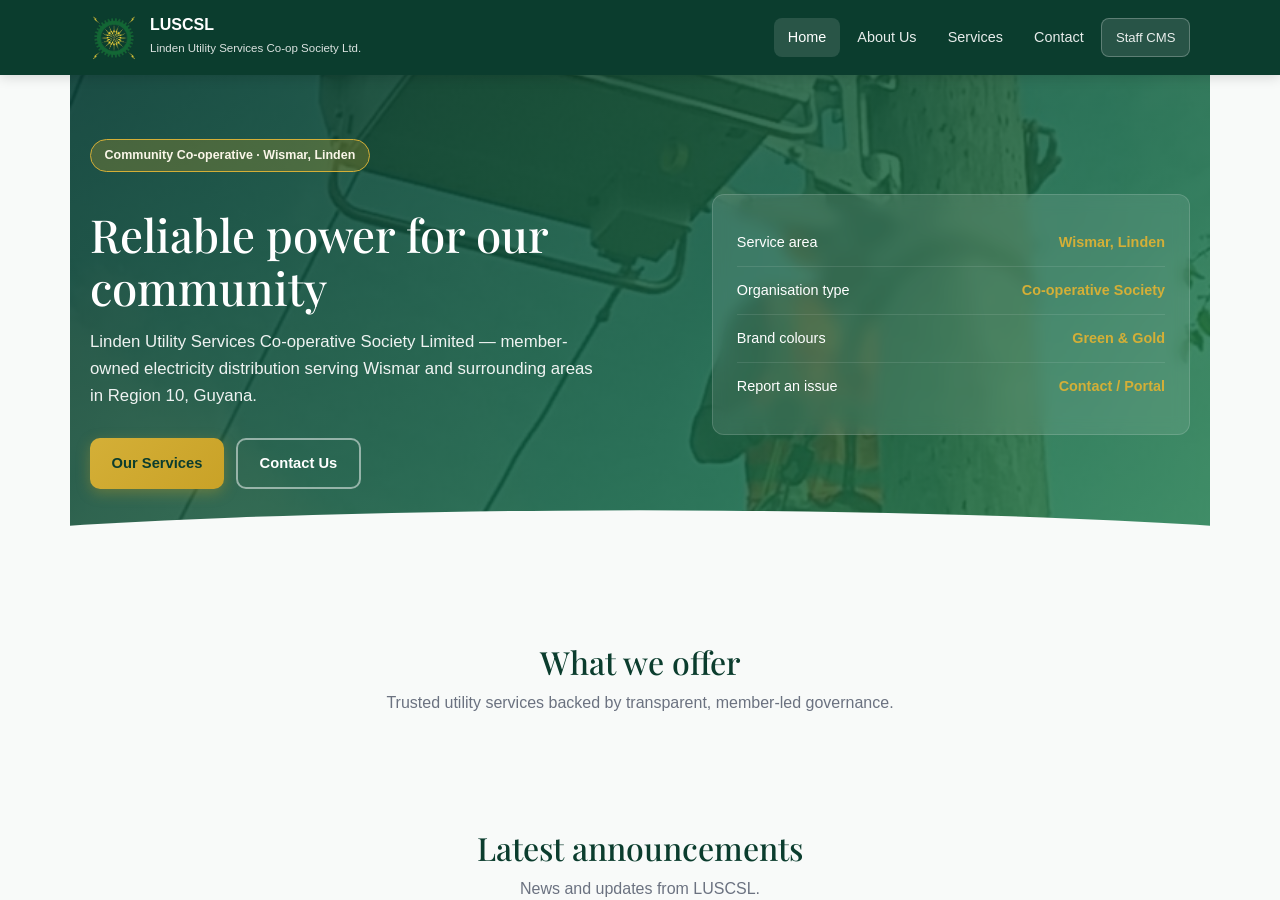
<file: index.html>
<!DOCTYPE html>
<html lang="en" data-beasties-container>
<head>
  <meta charset="utf-8">
  <title>LUSCSL — Linden Utility Services Co-op Society Ltd.</title>
  <base href="/">
  <meta name="viewport" content="viewport-fit=cover, width=device-width, initial-scale=1.0, minimum-scale=1.0, maximum-scale=1.0, user-scalable=no">
  <meta name="format-detection" content="telephone=no">
  <meta name="description" content="Linden Utility Services Co-operative Society Limited — member-owned electricity distribution for Wismar, Linden, Guyana.">
  <meta name="theme-color" content="#0b3d2e">
  <meta name="mobile-web-app-capable" content="yes">
  <meta name="apple-mobile-web-app-capable" content="yes">
  <meta name="apple-mobile-web-app-status-bar-style" content="black-translucent">
  <meta name="apple-mobile-web-app-title" content="LUSCSL">
  <link rel="icon" type="image/png" href="assets/logo4.png">
  <link rel="manifest" href="manifest.webmanifest">
  <link rel="apple-touch-icon" href="assets/icons/pwa/icon-192x192.png">
<style>:root{--ion-color-primary:#0054e9;--ion-color-primary-rgb:0, 84, 233;--ion-color-primary-contrast:#fff;--ion-color-primary-contrast-rgb:255, 255, 255;--ion-color-primary-shade:#004acd;--ion-color-primary-tint:#1a65eb;--ion-color-secondary:#0163aa;--ion-color-secondary-rgb:1, 99, 170;--ion-color-secondary-contrast:#fff;--ion-color-secondary-contrast-rgb:255, 255, 255;--ion-color-secondary-shade:#015796;--ion-color-secondary-tint:#1a73b3;--ion-color-tertiary:#6030ff;--ion-color-tertiary-rgb:96, 48, 255;--ion-color-tertiary-contrast:#fff;--ion-color-tertiary-contrast-rgb:255, 255, 255;--ion-color-tertiary-shade:#542ae0;--ion-color-tertiary-tint:#7045ff;--ion-color-success:#2dd55b;--ion-color-success-rgb:45, 213, 91;--ion-color-success-contrast:#000;--ion-color-success-contrast-rgb:0, 0, 0;--ion-color-success-shade:#28bb50;--ion-color-success-tint:#42d96b;--ion-color-warning:#ffc409;--ion-color-warning-rgb:255, 196, 9;--ion-color-warning-contrast:#000;--ion-color-warning-contrast-rgb:0, 0, 0;--ion-color-warning-shade:#e0ac08;--ion-color-warning-tint:#ffca22;--ion-color-danger:#c5000f;--ion-color-danger-rgb:197, 0, 15;--ion-color-danger-contrast:#fff;--ion-color-danger-contrast-rgb:255, 255, 255;--ion-color-danger-shade:#ad000d;--ion-color-danger-tint:#cb1a27;--ion-color-light:#f4f5f8;--ion-color-light-rgb:244, 245, 248;--ion-color-light-contrast:#000;--ion-color-light-contrast-rgb:0, 0, 0;--ion-color-light-shade:#d7d8da;--ion-color-light-tint:#f5f6f9;--ion-color-medium:#636469;--ion-color-medium-rgb:99, 100, 105;--ion-color-medium-contrast:#fff;--ion-color-medium-contrast-rgb:255, 255, 255;--ion-color-medium-shade:#57585c;--ion-color-medium-tint:#737478;--ion-color-dark:#222428;--ion-color-dark-rgb:34, 36, 40;--ion-color-dark-contrast:#fff;--ion-color-dark-contrast-rgb:255, 255, 255;--ion-color-dark-shade:#1e2023;--ion-color-dark-tint:#383a3e}html{--ion-dynamic-font:-apple-system-body;--ion-font-family:var(--ion-default-font)}body{background:var(--ion-background-color);color:var(--ion-text-color)}@supports (padding-top: 20px){html{--ion-safe-area-top:var(--ion-statusbar-padding)}}@supports (padding-top: env(safe-area-inset-top)){html{--ion-safe-area-top:var(--safe-area-inset-top, env(safe-area-inset-top));--ion-safe-area-bottom:var(--safe-area-inset-bottom, env(safe-area-inset-bottom));--ion-safe-area-left:var(--safe-area-inset-left, env(safe-area-inset-left));--ion-safe-area-right:var(--safe-area-inset-right, env(safe-area-inset-right))}}*{box-sizing:border-box;-webkit-tap-highlight-color:rgba(0,0,0,0);-webkit-tap-highlight-color:transparent;-webkit-touch-callout:none}html{width:100%;height:100%;-webkit-text-size-adjust:100%;text-size-adjust:100%}body{-moz-osx-font-smoothing:grayscale;-webkit-font-smoothing:antialiased;margin:0;padding:0;position:fixed;width:100%;max-width:100%;height:100%;max-height:100%;transform:translateZ(0);text-rendering:optimizeLegibility;overflow:hidden;touch-action:manipulation;-webkit-user-drag:none;-ms-content-zooming:none;word-wrap:break-word;overscroll-behavior-y:none;-webkit-text-size-adjust:none;text-size-adjust:none}html{font-family:var(--ion-font-family)}@supports (-webkit-touch-callout: none){html{font:var(--ion-dynamic-font, 16px var(--ion-font-family))}}:root{--green-900:#0b3d2e;--green-800:#145a32;--green-700:#1a7a42;--green-600:#228b4f;--green-100:#e8f5ec;--gold-500:#c9a227;--gold-400:#d4af37;--gold-100:#faf6e8;--white:#ffffff;--gray-50:#f8faf9;--gray-100:#eef2f0;--gray-500:#6b7280;--gray-800:#1f2937;--shadow:0 4px 24px rgba(11, 61, 46, .08);--radius:12px;--max:1140px}*{box-sizing:border-box;margin:0;padding:0}body{font-family:DM Sans,sans-serif;color:var(--gray-800);background:var(--gray-50);line-height:1.6}:root{--ion-color-primary:#145a32;--ion-color-primary-rgb:20, 90, 50;--ion-color-primary-contrast:#ffffff;--ion-color-primary-contrast-rgb:255, 255, 255;--ion-color-primary-shade:#124f2c;--ion-color-primary-tint:#2c6b47;--ion-color-secondary:#c9a227;--ion-color-secondary-rgb:201, 162, 39;--ion-color-secondary-contrast:#0b3d2e;--ion-color-secondary-contrast-rgb:11, 61, 46;--ion-color-secondary-shade:#b18f22;--ion-color-secondary-tint:#ceab3d;--ion-color-tertiary:#1a7a42;--ion-color-tertiary-rgb:26, 122, 66;--ion-color-tertiary-contrast:#ffffff;--ion-color-tertiary-contrast-rgb:255, 255, 255;--ion-color-tertiary-shade:#176b3a;--ion-color-tertiary-tint:#318755;--ion-toolbar-background:#0b3d2e;--ion-toolbar-color:#ffffff}</style><link rel="stylesheet" href="styles.e0a386145d701074.css" media="print" onload="this.media='all'"><noscript><link rel="stylesheet" href="styles.e0a386145d701074.css"></noscript></head>
<body>
  <app-root></app-root>
<script src="runtime.9a71fbc45783082a.js" type="module"></script><script src="polyfills.06cbf0422dbf6c09.js" type="module"></script><script src="main.f6125d7955685a94.js" type="module"></script></body>
</html>
</file>
<file: styles.e0a386145d701074.css>
@import"https://fonts.googleapis.com/css2?family=DM+Sans:wght@400;500;600;700&family=Playfair+Display:wght@600;700&display=swap";@import"https://fonts.googleapis.com/css2?family=DM+Sans:ital,opsz,wght@0,9..40,400;0,9..40,500;0,9..40,600;0,9..40,700;1,9..40,400&family=Playfair+Display:wght@600;700&display=swap";:root{--ion-color-primary: #0054e9;--ion-color-primary-rgb: 0, 84, 233;--ion-color-primary-contrast: #fff;--ion-color-primary-contrast-rgb: 255, 255, 255;--ion-color-primary-shade: #004acd;--ion-color-primary-tint: #1a65eb;--ion-color-secondary: #0163aa;--ion-color-secondary-rgb: 1, 99, 170;--ion-color-secondary-contrast: #fff;--ion-color-secondary-contrast-rgb: 255, 255, 255;--ion-color-secondary-shade: #015796;--ion-color-secondary-tint: #1a73b3;--ion-color-tertiary: #6030ff;--ion-color-tertiary-rgb: 96, 48, 255;--ion-color-tertiary-contrast: #fff;--ion-color-tertiary-contrast-rgb: 255, 255, 255;--ion-color-tertiary-shade: #542ae0;--ion-color-tertiary-tint: #7045ff;--ion-color-success: #2dd55b;--ion-color-success-rgb: 45, 213, 91;--ion-color-success-contrast: #000;--ion-color-success-contrast-rgb: 0, 0, 0;--ion-color-success-shade: #28bb50;--ion-color-success-tint: #42d96b;--ion-color-warning: #ffc409;--ion-color-warning-rgb: 255, 196, 9;--ion-color-warning-contrast: #000;--ion-color-warning-contrast-rgb: 0, 0, 0;--ion-color-warning-shade: #e0ac08;--ion-color-warning-tint: #ffca22;--ion-color-danger: #c5000f;--ion-color-danger-rgb: 197, 0, 15;--ion-color-danger-contrast: #fff;--ion-color-danger-contrast-rgb: 255, 255, 255;--ion-color-danger-shade: #ad000d;--ion-color-danger-tint: #cb1a27;--ion-color-light: #f4f5f8;--ion-color-light-rgb: 244, 245, 248;--ion-color-light-contrast: #000;--ion-color-light-contrast-rgb: 0, 0, 0;--ion-color-light-shade: #d7d8da;--ion-color-light-tint: #f5f6f9;--ion-color-medium: #636469;--ion-color-medium-rgb: 99, 100, 105;--ion-color-medium-contrast: #fff;--ion-color-medium-contrast-rgb: 255, 255, 255;--ion-color-medium-shade: #57585c;--ion-color-medium-tint: #737478;--ion-color-dark: #222428;--ion-color-dark-rgb: 34, 36, 40;--ion-color-dark-contrast: #fff;--ion-color-dark-contrast-rgb: 255, 255, 255;--ion-color-dark-shade: #1e2023;--ion-color-dark-tint: #383a3e}html.ios{--ion-default-font: -apple-system, BlinkMacSystemFont, "Helvetica Neue", "Roboto", sans-serif}html.md{--ion-default-font: "Roboto", "Helvetica Neue", sans-serif}html{--ion-dynamic-font: -apple-system-body;--ion-font-family: var(--ion-default-font)}body{background:var(--ion-background-color);color:var(--ion-text-color)}body.backdrop-no-scroll{overflow:hidden}html.ios ion-modal.modal-card ion-header ion-toolbar:first-of-type,html.ios ion-modal.modal-sheet ion-header ion-toolbar:first-of-type,html.ios ion-modal ion-footer ion-toolbar:first-of-type,html.ios ion-footer.modal-footer-moving ion-toolbar:first-of-type{padding-top:6px}html.ios ion-modal.modal-card ion-header ion-toolbar:last-of-type,html.ios ion-modal.modal-sheet ion-header ion-toolbar:last-of-type{padding-bottom:6px}html.ios ion-modal ion-toolbar,html.ios .modal-footer-moving ion-toolbar{padding-right:calc(var(--ion-safe-area-right) + 8px);padding-left:calc(var(--ion-safe-area-left) + 8px)}@media screen and (min-width:768px){html.ios ion-modal.modal-card:first-of-type{--backdrop-opacity: .18}}ion-modal.modal-default.show-modal~ion-modal.modal-default{--backdrop-opacity: 0;--box-shadow: none}html.ios ion-modal.modal-card .ion-page{border-top-left-radius:var(--border-radius)}.ion-color-primary{--ion-color-base: var(--ion-color-primary, #0054e9) !important;--ion-color-base-rgb: var(--ion-color-primary-rgb, 0, 84, 233) !important;--ion-color-contrast: var(--ion-color-primary-contrast, #fff) !important;--ion-color-contrast-rgb: var(--ion-color-primary-contrast-rgb, 255, 255, 255) !important;--ion-color-shade: var(--ion-color-primary-shade, #004acd) !important;--ion-color-tint: var(--ion-color-primary-tint, #1a65eb) !important}.ion-color-secondary{--ion-color-base: var(--ion-color-secondary, #0163aa) !important;--ion-color-base-rgb: var(--ion-color-secondary-rgb, 1, 99, 170) !important;--ion-color-contrast: var(--ion-color-secondary-contrast, #fff) !important;--ion-color-contrast-rgb: var(--ion-color-secondary-contrast-rgb, 255, 255, 255) !important;--ion-color-shade: var(--ion-color-secondary-shade, #015796) !important;--ion-color-tint: var(--ion-color-secondary-tint, #1a73b3) !important}.ion-color-tertiary{--ion-color-base: var(--ion-color-tertiary, #6030ff) !important;--ion-color-base-rgb: var(--ion-color-tertiary-rgb, 96, 48, 255) !important;--ion-color-contrast: var(--ion-color-tertiary-contrast, #fff) !important;--ion-color-contrast-rgb: var(--ion-color-tertiary-contrast-rgb, 255, 255, 255) !important;--ion-color-shade: var(--ion-color-tertiary-shade, #542ae0) !important;--ion-color-tint: var(--ion-color-tertiary-tint, #7045ff) !important}.ion-color-success{--ion-color-base: var(--ion-color-success, #2dd55b) !important;--ion-color-base-rgb: var(--ion-color-success-rgb, 45, 213, 91) !important;--ion-color-contrast: var(--ion-color-success-contrast, #000) !important;--ion-color-contrast-rgb: var(--ion-color-success-contrast-rgb, 0, 0, 0) !important;--ion-color-shade: var(--ion-color-success-shade, #28bb50) !important;--ion-color-tint: var(--ion-color-success-tint, #42d96b) !important}.ion-color-warning{--ion-color-base: var(--ion-color-warning, #ffc409) !important;--ion-color-base-rgb: var(--ion-color-warning-rgb, 255, 196, 9) !important;--ion-color-contrast: var(--ion-color-warning-contrast, #000) !important;--ion-color-contrast-rgb: var(--ion-color-warning-contrast-rgb, 0, 0, 0) !important;--ion-color-shade: var(--ion-color-warning-shade, #e0ac08) !important;--ion-color-tint: var(--ion-color-warning-tint, #ffca22) !important}.ion-color-danger{--ion-color-base: var(--ion-color-danger, #c5000f) !important;--ion-color-base-rgb: var(--ion-color-danger-rgb, 197, 0, 15) !important;--ion-color-contrast: var(--ion-color-danger-contrast, #fff) !important;--ion-color-contrast-rgb: var(--ion-color-danger-contrast-rgb, 255, 255, 255) !important;--ion-color-shade: var(--ion-color-danger-shade, #ad000d) !important;--ion-color-tint: var(--ion-color-danger-tint, #cb1a27) !important}.ion-color-light{--ion-color-base: var(--ion-color-light, #f4f5f8) !important;--ion-color-base-rgb: var(--ion-color-light-rgb, 244, 245, 248) !important;--ion-color-contrast: var(--ion-color-light-contrast, #000) !important;--ion-color-contrast-rgb: var(--ion-color-light-contrast-rgb, 0, 0, 0) !important;--ion-color-shade: var(--ion-color-light-shade, #d7d8da) !important;--ion-color-tint: var(--ion-color-light-tint, #f5f6f9) !important}.ion-color-medium{--ion-color-base: var(--ion-color-medium, #636469) !important;--ion-color-base-rgb: var(--ion-color-medium-rgb, 99, 100, 105) !important;--ion-color-contrast: var(--ion-color-medium-contrast, #fff) !important;--ion-color-contrast-rgb: var(--ion-color-medium-contrast-rgb, 255, 255, 255) !important;--ion-color-shade: var(--ion-color-medium-shade, #57585c) !important;--ion-color-tint: var(--ion-color-medium-tint, #737478) !important}.ion-color-dark{--ion-color-base: var(--ion-color-dark, #222428) !important;--ion-color-base-rgb: var(--ion-color-dark-rgb, 34, 36, 40) !important;--ion-color-contrast: var(--ion-color-dark-contrast, #fff) !important;--ion-color-contrast-rgb: var(--ion-color-dark-contrast-rgb, 255, 255, 255) !important;--ion-color-shade: var(--ion-color-dark-shade, #1e2023) !important;--ion-color-tint: var(--ion-color-dark-tint, #383a3e) !important}.ion-page{inset:0;display:flex;position:absolute;flex-direction:column;justify-content:space-between;contain:layout size style;z-index:0}.ion-page.ion-page-overlay-passthrough{pointer-events:none}ion-modal>.ion-page{position:relative;contain:layout style;height:100%}.split-pane-visible>.ion-page.split-pane-main{position:relative}ion-route,ion-route-redirect,ion-router,ion-select-option,ion-nav-controller,ion-menu-controller,ion-action-sheet-controller,ion-alert-controller,ion-loading-controller,ion-modal-controller,ion-picker-controller,ion-popover-controller,ion-toast-controller,.ion-page-hidden{display:none!important}.ion-page-invisible{opacity:0}.can-go-back>ion-header ion-back-button{display:block}html.plt-ios.plt-hybrid,html.plt-ios.plt-pwa{--ion-statusbar-padding: 20px}@supports (padding-top: 20px){html{--ion-safe-area-top: var(--ion-statusbar-padding)}}@supports (padding-top: env(safe-area-inset-top)){html{--ion-safe-area-top: var(--safe-area-inset-top, env(safe-area-inset-top));--ion-safe-area-bottom: var(--safe-area-inset-bottom, env(safe-area-inset-bottom));--ion-safe-area-left: var(--safe-area-inset-left, env(safe-area-inset-left));--ion-safe-area-right: var(--safe-area-inset-right, env(safe-area-inset-right))}}ion-card.ion-color .ion-inherit-color,ion-card-header.ion-color .ion-inherit-color{color:inherit}.menu-content{transform:translateZ(0)}.menu-content-open{cursor:pointer;touch-action:manipulation;pointer-events:none;overflow-y:hidden}.menu-content-open ion-content{--overflow: hidden}.menu-content-open .ion-content-scroll-host{overflow:hidden}.ios .menu-content-reveal{box-shadow:-8px 0 42px #00000014}[dir=rtl].ios .menu-content-reveal{box-shadow:8px 0 42px #00000014}.md .menu-content-reveal,.md .menu-content-push{box-shadow:4px 0 16px #0000002e}ion-accordion-group.accordion-group-expand-inset>ion-accordion:first-of-type{border-top-left-radius:8px;border-top-right-radius:8px}ion-accordion-group.accordion-group-expand-inset>ion-accordion:last-of-type{border-bottom-left-radius:8px;border-bottom-right-radius:8px}ion-accordion-group>ion-accordion:last-of-type ion-item[slot=header]{--border-width: 0px}ion-accordion.accordion-animated>[slot=header] .ion-accordion-toggle-icon{transition:.3s transform cubic-bezier(.25,.8,.5,1)}@media(prefers-reduced-motion:reduce){ion-accordion .ion-accordion-toggle-icon{transition:none!important}}ion-accordion.accordion-expanding>[slot=header] .ion-accordion-toggle-icon,ion-accordion.accordion-expanded>[slot=header] .ion-accordion-toggle-icon{transform:rotate(180deg)}ion-accordion-group.accordion-group-expand-inset.md>ion-accordion.accordion-previous ion-item[slot=header]{--border-width: 0px;--inner-border-width: 0px}ion-accordion-group.accordion-group-expand-inset.md>ion-accordion.accordion-expanding:first-of-type,ion-accordion-group.accordion-group-expand-inset.md>ion-accordion.accordion-expanded:first-of-type{margin-top:0}ion-input input::-webkit-date-and-time-value{text-align:start}.ion-datetime-button-overlay{--width: fit-content;--height: fit-content}.ion-datetime-button-overlay ion-datetime.datetime-grid{width:320px;min-height:320px}[ion-last-focus],header[tabindex="-1"]:focus,[role=banner][tabindex="-1"]:focus,main[tabindex="-1"]:focus,[role=main][tabindex="-1"]:focus,h1[tabindex="-1"]:focus,[role=heading][aria-level="1"][tabindex="-1"]:focus{outline:none}.popover-viewport:has(>ion-content){overflow:hidden}@supports not selector(:has(> ion-content)){.popover-viewport{overflow:hidden}}audio,canvas,progress,video{vertical-align:baseline}audio:not([controls]){display:none;height:0}b,strong{font-weight:700}img{max-width:100%}hr{height:1px;border-width:0;box-sizing:content-box}pre{overflow:auto}code,kbd,pre,samp{font-family:monospace,monospace;font-size:1em}label,input,select,textarea{font-family:inherit;line-height:normal}textarea{overflow:auto;height:auto;font:inherit;color:inherit}textarea::placeholder{padding-left:2px}form,input,optgroup,select{margin:0;font:inherit;color:inherit}html input[type=button],input[type=reset],input[type=submit]{cursor:pointer;-webkit-appearance:button}a,a div,a span,a ion-icon,a ion-label,button,button div,button span,button ion-icon,button ion-label,.ion-tappable,[tappable],[tappable] div,[tappable] span,[tappable] ion-icon,[tappable] ion-label,input,textarea{touch-action:manipulation}a ion-label,button ion-label{pointer-events:none}button{padding:0;border:0;border-radius:0;font-family:inherit;font-style:inherit;font-variant:inherit;line-height:1;text-transform:none;cursor:pointer;-webkit-appearance:button}[tappable]{cursor:pointer}a[disabled],button[disabled],html input[disabled]{cursor:default}button::-moz-focus-inner,input::-moz-focus-inner{padding:0;border:0}input[type=number]::-webkit-inner-spin-button,input[type=number]::-webkit-outer-spin-button{height:auto}input[type=search]::-webkit-search-cancel-button,input[type=search]::-webkit-search-decoration{-webkit-appearance:none}table{border-collapse:collapse;border-spacing:0}td,th{padding:0}*{box-sizing:border-box;-webkit-tap-highlight-color:rgba(0,0,0,0);-webkit-tap-highlight-color:transparent;-webkit-touch-callout:none}html{width:100%;height:100%;-webkit-text-size-adjust:100%;text-size-adjust:100%}html.ion-ce body{display:block}html.plt-pwa{height:100vh}body{-moz-osx-font-smoothing:grayscale;-webkit-font-smoothing:antialiased;margin:0;padding:0;position:fixed;width:100%;max-width:100%;height:100%;max-height:100%;transform:translateZ(0);text-rendering:optimizeLegibility;overflow:hidden;touch-action:manipulation;-webkit-user-drag:none;-ms-content-zooming:none;word-wrap:break-word;overscroll-behavior-y:none;-webkit-text-size-adjust:none;text-size-adjust:none}html{font-family:var(--ion-font-family)}@supports (-webkit-touch-callout: none){html{font:var(--ion-dynamic-font, 16px var(--ion-font-family))}}a{background-color:transparent;color:var(--ion-color-primary, #0054e9)}h1,h2,h3,h4,h5,h6{margin-top:16px;margin-bottom:10px;font-weight:500;line-height:1.2}h1{margin-top:20px;font-size:1.625rem}h2{margin-top:18px;font-size:1.5rem}h3{font-size:1.375rem}h4{font-size:1.25rem}h5{font-size:1.125rem}h6{font-size:1rem}small{font-size:75%}sub,sup{position:relative;font-size:75%;line-height:0;vertical-align:baseline}sup{top:-.5em}sub{bottom:-.25em}.ion-hide,.ion-hide-up,.ion-hide-down{display:none!important}@media(min-width:576px){.ion-hide-sm-up{display:none!important}}@media(max-width:575.98px){.ion-hide-sm-down{display:none!important}}@media(min-width:768px){.ion-hide-md-up{display:none!important}}@media(max-width:767.98px){.ion-hide-md-down{display:none!important}}@media(min-width:992px){.ion-hide-lg-up{display:none!important}}@media(max-width:991.98px){.ion-hide-lg-down{display:none!important}}@media(min-width:1200px){.ion-hide-xl-up{display:none!important}}@media(max-width:1199.98px){.ion-hide-xl-down{display:none!important}}.ion-display-none{display:none!important}@media(min-width:576px){.ion-display-sm-none{display:none!important}}@media(min-width:768px){.ion-display-md-none{display:none!important}}@media(min-width:992px){.ion-display-lg-none{display:none!important}}@media(min-width:1200px){.ion-display-xl-none{display:none!important}}.ion-display-inline{display:inline!important}@media(min-width:576px){.ion-display-sm-inline{display:inline!important}}@media(min-width:768px){.ion-display-md-inline{display:inline!important}}@media(min-width:992px){.ion-display-lg-inline{display:inline!important}}@media(min-width:1200px){.ion-display-xl-inline{display:inline!important}}.ion-display-inline-block{display:inline-block!important}@media(min-width:576px){.ion-display-sm-inline-block{display:inline-block!important}}@media(min-width:768px){.ion-display-md-inline-block{display:inline-block!important}}@media(min-width:992px){.ion-display-lg-inline-block{display:inline-block!important}}@media(min-width:1200px){.ion-display-xl-inline-block{display:inline-block!important}}.ion-display-block{display:block!important}@media(min-width:576px){.ion-display-sm-block{display:block!important}}@media(min-width:768px){.ion-display-md-block{display:block!important}}@media(min-width:992px){.ion-display-lg-block{display:block!important}}@media(min-width:1200px){.ion-display-xl-block{display:block!important}}.ion-display-flex{display:flex!important}@media(min-width:576px){.ion-display-sm-flex{display:flex!important}}@media(min-width:768px){.ion-display-md-flex{display:flex!important}}@media(min-width:992px){.ion-display-lg-flex{display:flex!important}}@media(min-width:1200px){.ion-display-xl-flex{display:flex!important}}.ion-display-inline-flex{display:inline-flex!important}@media(min-width:576px){.ion-display-sm-inline-flex{display:inline-flex!important}}@media(min-width:768px){.ion-display-md-inline-flex{display:inline-flex!important}}@media(min-width:992px){.ion-display-lg-inline-flex{display:inline-flex!important}}@media(min-width:1200px){.ion-display-xl-inline-flex{display:inline-flex!important}}.ion-display-grid{display:grid!important}@media(min-width:576px){.ion-display-sm-grid{display:grid!important}}@media(min-width:768px){.ion-display-md-grid{display:grid!important}}@media(min-width:992px){.ion-display-lg-grid{display:grid!important}}@media(min-width:1200px){.ion-display-xl-grid{display:grid!important}}.ion-display-inline-grid{display:inline-grid!important}@media(min-width:576px){.ion-display-sm-inline-grid{display:inline-grid!important}}@media(min-width:768px){.ion-display-md-inline-grid{display:inline-grid!important}}@media(min-width:992px){.ion-display-lg-inline-grid{display:inline-grid!important}}@media(min-width:1200px){.ion-display-xl-inline-grid{display:inline-grid!important}}.ion-display-table{display:table!important}@media(min-width:576px){.ion-display-sm-table{display:table!important}}@media(min-width:768px){.ion-display-md-table{display:table!important}}@media(min-width:992px){.ion-display-lg-table{display:table!important}}@media(min-width:1200px){.ion-display-xl-table{display:table!important}}.ion-display-table-cell{display:table-cell!important}@media(min-width:576px){.ion-display-sm-table-cell{display:table-cell!important}}@media(min-width:768px){.ion-display-md-table-cell{display:table-cell!important}}@media(min-width:992px){.ion-display-lg-table-cell{display:table-cell!important}}@media(min-width:1200px){.ion-display-xl-table-cell{display:table-cell!important}}.ion-display-table-row{display:table-row!important}@media(min-width:576px){.ion-display-sm-table-row{display:table-row!important}}@media(min-width:768px){.ion-display-md-table-row{display:table-row!important}}@media(min-width:992px){.ion-display-lg-table-row{display:table-row!important}}@media(min-width:1200px){.ion-display-xl-table-row{display:table-row!important}}.ion-no-padding{--padding-start: 0;--padding-end: 0;--padding-top: 0;--padding-bottom: 0;padding:0}.ion-padding{--padding-start: var(--ion-padding, 16px);--padding-end: var(--ion-padding, 16px);--padding-top: var(--ion-padding, 16px);--padding-bottom: var(--ion-padding, 16px);padding-inline-start:var(--ion-padding, 16px);padding-inline-end:var(--ion-padding, 16px);padding-top:var(--ion-padding, 16px);padding-bottom:var(--ion-padding, 16px)}.ion-padding-top{--padding-top: var(--ion-padding, 16px);padding-top:var(--ion-padding, 16px)}.ion-padding-start{--padding-start: var(--ion-padding, 16px);padding-inline-start:var(--ion-padding, 16px)}.ion-padding-end{--padding-end: var(--ion-padding, 16px);padding-inline-end:var(--ion-padding, 16px)}.ion-padding-bottom{--padding-bottom: var(--ion-padding, 16px);padding-bottom:var(--ion-padding, 16px)}.ion-padding-vertical{--padding-top: var(--ion-padding, 16px);--padding-bottom: var(--ion-padding, 16px);padding-top:var(--ion-padding, 16px);padding-bottom:var(--ion-padding, 16px)}.ion-padding-horizontal{--padding-start: var(--ion-padding, 16px);--padding-end: var(--ion-padding, 16px);padding-inline-start:var(--ion-padding, 16px);padding-inline-end:var(--ion-padding, 16px)}.ion-no-margin{--margin-start: 0;--margin-end: 0;--margin-top: 0;--margin-bottom: 0;margin:0}.ion-margin{--margin-start: var(--ion-margin, 16px);--margin-end: var(--ion-margin, 16px);--margin-top: var(--ion-margin, 16px);--margin-bottom: var(--ion-margin, 16px);margin-inline-start:var(--ion-margin, 16px);margin-inline-end:var(--ion-margin, 16px);margin-top:var(--ion-margin, 16px);margin-bottom:var(--ion-margin, 16px)}.ion-margin-top{--margin-top: var(--ion-margin, 16px);margin-top:var(--ion-margin, 16px)}.ion-margin-start{--margin-start: var(--ion-margin, 16px);margin-inline-start:var(--ion-margin, 16px)}.ion-margin-end{--margin-end: var(--ion-margin, 16px);margin-inline-end:var(--ion-margin, 16px)}.ion-margin-bottom{--margin-bottom: var(--ion-margin, 16px);margin-bottom:var(--ion-margin, 16px)}.ion-margin-vertical{--margin-top: var(--ion-margin, 16px);--margin-bottom: var(--ion-margin, 16px);margin-top:var(--ion-margin, 16px);margin-bottom:var(--ion-margin, 16px)}.ion-margin-horizontal{--margin-start: var(--ion-margin, 16px);--margin-end: var(--ion-margin, 16px);margin-inline-start:var(--ion-margin, 16px);margin-inline-end:var(--ion-margin, 16px)}.ion-float-left{float:left!important}.ion-float-right{float:right!important}.ion-float-start{float:left!important}:host-context([dir=rtl]) .ion-float-start{float:right!important}[dir=rtl] .ion-float-start{float:right!important}@supports selector(:dir(rtl)){.ion-float-start:dir(rtl){float:right!important}}.ion-float-end{float:right!important}:host-context([dir=rtl]) .ion-float-end{float:left!important}[dir=rtl] .ion-float-end{float:left!important}@supports selector(:dir(rtl)){.ion-float-end:dir(rtl){float:left!important}}@media(min-width:576px){.ion-float-sm-left{float:left!important}.ion-float-sm-right{float:right!important}.ion-float-sm-start{float:left!important}:host-context([dir=rtl]) .ion-float-sm-start{float:right!important}[dir=rtl] .ion-float-sm-start{float:right!important}@supports selector(:dir(rtl)){.ion-float-sm-start:dir(rtl){float:right!important}}.ion-float-sm-end{float:right!important}:host-context([dir=rtl]) .ion-float-sm-end{float:left!important}[dir=rtl] .ion-float-sm-end{float:left!important}@supports selector(:dir(rtl)){.ion-float-sm-end:dir(rtl){float:left!important}}}@media(min-width:768px){.ion-float-md-left{float:left!important}.ion-float-md-right{float:right!important}.ion-float-md-start{float:left!important}:host-context([dir=rtl]) .ion-float-md-start{float:right!important}[dir=rtl] .ion-float-md-start{float:right!important}@supports selector(:dir(rtl)){.ion-float-md-start:dir(rtl){float:right!important}}.ion-float-md-end{float:right!important}:host-context([dir=rtl]) .ion-float-md-end{float:left!important}[dir=rtl] .ion-float-md-end{float:left!important}@supports selector(:dir(rtl)){.ion-float-md-end:dir(rtl){float:left!important}}}@media(min-width:992px){.ion-float-lg-left{float:left!important}.ion-float-lg-right{float:right!important}.ion-float-lg-start{float:left!important}:host-context([dir=rtl]) .ion-float-lg-start{float:right!important}[dir=rtl] .ion-float-lg-start{float:right!important}@supports selector(:dir(rtl)){.ion-float-lg-start:dir(rtl){float:right!important}}.ion-float-lg-end{float:right!important}:host-context([dir=rtl]) .ion-float-lg-end{float:left!important}[dir=rtl] .ion-float-lg-end{float:left!important}@supports selector(:dir(rtl)){.ion-float-lg-end:dir(rtl){float:left!important}}}@media(min-width:1200px){.ion-float-xl-left{float:left!important}.ion-float-xl-right{float:right!important}.ion-float-xl-start{float:left!important}:host-context([dir=rtl]) .ion-float-xl-start{float:right!important}[dir=rtl] .ion-float-xl-start{float:right!important}@supports selector(:dir(rtl)){.ion-float-xl-start:dir(rtl){float:right!important}}.ion-float-xl-end{float:right!important}:host-context([dir=rtl]) .ion-float-xl-end{float:left!important}[dir=rtl] .ion-float-xl-end{float:left!important}@supports selector(:dir(rtl)){.ion-float-xl-end:dir(rtl){float:left!important}}}.ion-text-center{text-align:center!important}.ion-text-justify{text-align:justify!important}.ion-text-start{text-align:start!important}.ion-text-end{text-align:end!important}.ion-text-left{text-align:left!important}.ion-text-right{text-align:right!important}.ion-text-nowrap{white-space:nowrap!important}.ion-text-wrap{white-space:normal!important}@media(min-width:576px){.ion-text-sm-center{text-align:center!important}.ion-text-sm-justify{text-align:justify!important}.ion-text-sm-start{text-align:start!important}.ion-text-sm-end{text-align:end!important}.ion-text-sm-left{text-align:left!important}.ion-text-sm-right{text-align:right!important}.ion-text-sm-nowrap{white-space:nowrap!important}.ion-text-sm-wrap{white-space:normal!important}}@media(min-width:768px){.ion-text-md-center{text-align:center!important}.ion-text-md-justify{text-align:justify!important}.ion-text-md-start{text-align:start!important}.ion-text-md-end{text-align:end!important}.ion-text-md-left{text-align:left!important}.ion-text-md-right{text-align:right!important}.ion-text-md-nowrap{white-space:nowrap!important}.ion-text-md-wrap{white-space:normal!important}}@media(min-width:992px){.ion-text-lg-center{text-align:center!important}.ion-text-lg-justify{text-align:justify!important}.ion-text-lg-start{text-align:start!important}.ion-text-lg-end{text-align:end!important}.ion-text-lg-left{text-align:left!important}.ion-text-lg-right{text-align:right!important}.ion-text-lg-nowrap{white-space:nowrap!important}.ion-text-lg-wrap{white-space:normal!important}}@media(min-width:1200px){.ion-text-xl-center{text-align:center!important}.ion-text-xl-justify{text-align:justify!important}.ion-text-xl-start{text-align:start!important}.ion-text-xl-end{text-align:end!important}.ion-text-xl-left{text-align:left!important}.ion-text-xl-right{text-align:right!important}.ion-text-xl-nowrap{white-space:nowrap!important}.ion-text-xl-wrap{white-space:normal!important}}.ion-text-uppercase{text-transform:uppercase!important}.ion-text-lowercase{text-transform:lowercase!important}.ion-text-capitalize{text-transform:capitalize!important}@media(min-width:576px){.ion-text-sm-uppercase{text-transform:uppercase!important}.ion-text-sm-lowercase{text-transform:lowercase!important}.ion-text-sm-capitalize{text-transform:capitalize!important}}@media(min-width:768px){.ion-text-md-uppercase{text-transform:uppercase!important}.ion-text-md-lowercase{text-transform:lowercase!important}.ion-text-md-capitalize{text-transform:capitalize!important}}@media(min-width:992px){.ion-text-lg-uppercase{text-transform:uppercase!important}.ion-text-lg-lowercase{text-transform:lowercase!important}.ion-text-lg-capitalize{text-transform:capitalize!important}}@media(min-width:1200px){.ion-text-xl-uppercase{text-transform:uppercase!important}.ion-text-xl-lowercase{text-transform:lowercase!important}.ion-text-xl-capitalize{text-transform:capitalize!important}}.ion-align-content-start{align-content:flex-start!important}.ion-align-content-end{align-content:flex-end!important}.ion-align-content-center{align-content:center!important}.ion-align-content-between{align-content:space-between!important}.ion-align-content-around{align-content:space-around!important}.ion-align-content-stretch{align-content:stretch!important}@media(min-width:576px){.ion-align-content-sm-start{align-content:flex-start!important}.ion-align-content-sm-end{align-content:flex-end!important}.ion-align-content-sm-center{align-content:center!important}.ion-align-content-sm-between{align-content:space-between!important}.ion-align-content-sm-around{align-content:space-around!important}.ion-align-content-sm-stretch{align-content:stretch!important}}@media(min-width:768px){.ion-align-content-md-start{align-content:flex-start!important}.ion-align-content-md-end{align-content:flex-end!important}.ion-align-content-md-center{align-content:center!important}.ion-align-content-md-between{align-content:space-between!important}.ion-align-content-md-around{align-content:space-around!important}.ion-align-content-md-stretch{align-content:stretch!important}}@media(min-width:992px){.ion-align-content-lg-start{align-content:flex-start!important}.ion-align-content-lg-end{align-content:flex-end!important}.ion-align-content-lg-center{align-content:center!important}.ion-align-content-lg-between{align-content:space-between!important}.ion-align-content-lg-around{align-content:space-around!important}.ion-align-content-lg-stretch{align-content:stretch!important}}@media(min-width:1200px){.ion-align-content-xl-start{align-content:flex-start!important}.ion-align-content-xl-end{align-content:flex-end!important}.ion-align-content-xl-center{align-content:center!important}.ion-align-content-xl-between{align-content:space-between!important}.ion-align-content-xl-around{align-content:space-around!important}.ion-align-content-xl-stretch{align-content:stretch!important}}.ion-align-items-start{align-items:start!important}.ion-align-items-end{align-items:end!important}.ion-align-items-center{align-items:center!important}.ion-align-items-stretch{align-items:stretch!important}.ion-align-items-baseline{align-items:baseline!important}@media(min-width:576px){.ion-align-items-sm-start{align-items:start!important}.ion-align-items-sm-end{align-items:end!important}.ion-align-items-sm-center{align-items:center!important}.ion-align-items-sm-stretch{align-items:stretch!important}.ion-align-items-sm-baseline{align-items:baseline!important}}@media(min-width:768px){.ion-align-items-md-start{align-items:start!important}.ion-align-items-md-end{align-items:end!important}.ion-align-items-md-center{align-items:center!important}.ion-align-items-md-stretch{align-items:stretch!important}.ion-align-items-md-baseline{align-items:baseline!important}}@media(min-width:992px){.ion-align-items-lg-start{align-items:start!important}.ion-align-items-lg-end{align-items:end!important}.ion-align-items-lg-center{align-items:center!important}.ion-align-items-lg-stretch{align-items:stretch!important}.ion-align-items-lg-baseline{align-items:baseline!important}}@media(min-width:1200px){.ion-align-items-xl-start{align-items:start!important}.ion-align-items-xl-end{align-items:end!important}.ion-align-items-xl-center{align-items:center!important}.ion-align-items-xl-stretch{align-items:stretch!important}.ion-align-items-xl-baseline{align-items:baseline!important}}.ion-align-self-start{align-self:start!important}.ion-align-self-end{align-self:end!important}.ion-align-self-center{align-self:center!important}.ion-align-self-stretch{align-self:stretch!important}.ion-align-self-baseline{align-self:baseline!important}.ion-align-self-auto{align-self:auto!important}@media(min-width:576px){.ion-align-self-sm-start{align-self:start!important}.ion-align-self-sm-end{align-self:end!important}.ion-align-self-sm-center{align-self:center!important}.ion-align-self-sm-stretch{align-self:stretch!important}.ion-align-self-sm-baseline{align-self:baseline!important}.ion-align-self-sm-auto{align-self:auto!important}}@media(min-width:768px){.ion-align-self-md-start{align-self:start!important}.ion-align-self-md-end{align-self:end!important}.ion-align-self-md-center{align-self:center!important}.ion-align-self-md-stretch{align-self:stretch!important}.ion-align-self-md-baseline{align-self:baseline!important}.ion-align-self-md-auto{align-self:auto!important}}@media(min-width:992px){.ion-align-self-lg-start{align-self:start!important}.ion-align-self-lg-end{align-self:end!important}.ion-align-self-lg-center{align-self:center!important}.ion-align-self-lg-stretch{align-self:stretch!important}.ion-align-self-lg-baseline{align-self:baseline!important}.ion-align-self-lg-auto{align-self:auto!important}}@media(min-width:1200px){.ion-align-self-xl-start{align-self:start!important}.ion-align-self-xl-end{align-self:end!important}.ion-align-self-xl-center{align-self:center!important}.ion-align-self-xl-stretch{align-self:stretch!important}.ion-align-self-xl-baseline{align-self:baseline!important}.ion-align-self-xl-auto{align-self:auto!important}}.ion-justify-content-start{justify-content:flex-start!important}.ion-justify-content-end{justify-content:flex-end!important}.ion-justify-content-center{justify-content:center!important}.ion-justify-content-between{justify-content:space-between!important}.ion-justify-content-around{justify-content:space-around!important}.ion-justify-content-evenly{justify-content:space-evenly!important}@media(min-width:576px){.ion-justify-content-sm-start{justify-content:flex-start!important}.ion-justify-content-sm-end{justify-content:flex-end!important}.ion-justify-content-sm-center{justify-content:center!important}.ion-justify-content-sm-between{justify-content:space-between!important}.ion-justify-content-sm-around{justify-content:space-around!important}.ion-justify-content-sm-evenly{justify-content:space-evenly!important}}@media(min-width:768px){.ion-justify-content-md-start{justify-content:flex-start!important}.ion-justify-content-md-end{justify-content:flex-end!important}.ion-justify-content-md-center{justify-content:center!important}.ion-justify-content-md-between{justify-content:space-between!important}.ion-justify-content-md-around{justify-content:space-around!important}.ion-justify-content-md-evenly{justify-content:space-evenly!important}}@media(min-width:992px){.ion-justify-content-lg-start{justify-content:flex-start!important}.ion-justify-content-lg-end{justify-content:flex-end!important}.ion-justify-content-lg-center{justify-content:center!important}.ion-justify-content-lg-between{justify-content:space-between!important}.ion-justify-content-lg-around{justify-content:space-around!important}.ion-justify-content-lg-evenly{justify-content:space-evenly!important}}@media(min-width:1200px){.ion-justify-content-xl-start{justify-content:flex-start!important}.ion-justify-content-xl-end{justify-content:flex-end!important}.ion-justify-content-xl-center{justify-content:center!important}.ion-justify-content-xl-between{justify-content:space-between!important}.ion-justify-content-xl-around{justify-content:space-around!important}.ion-justify-content-xl-evenly{justify-content:space-evenly!important}}.ion-flex-row{flex-direction:row!important}.ion-flex-row-reverse{flex-direction:row-reverse!important}.ion-flex-column{flex-direction:column!important}.ion-flex-column-reverse{flex-direction:column-reverse!important}@media(min-width:576px){.ion-flex-sm-row{flex-direction:row!important}.ion-flex-sm-row-reverse{flex-direction:row-reverse!important}.ion-flex-sm-column{flex-direction:column!important}.ion-flex-sm-column-reverse{flex-direction:column-reverse!important}}@media(min-width:768px){.ion-flex-md-row{flex-direction:row!important}.ion-flex-md-row-reverse{flex-direction:row-reverse!important}.ion-flex-md-column{flex-direction:column!important}.ion-flex-md-column-reverse{flex-direction:column-reverse!important}}@media(min-width:992px){.ion-flex-lg-row{flex-direction:row!important}.ion-flex-lg-row-reverse{flex-direction:row-reverse!important}.ion-flex-lg-column{flex-direction:column!important}.ion-flex-lg-column-reverse{flex-direction:column-reverse!important}}@media(min-width:1200px){.ion-flex-xl-row{flex-direction:row!important}.ion-flex-xl-row-reverse{flex-direction:row-reverse!important}.ion-flex-xl-column{flex-direction:column!important}.ion-flex-xl-column-reverse{flex-direction:column-reverse!important}}.ion-wrap{flex-wrap:wrap!important}.ion-nowrap{flex-wrap:nowrap!important}.ion-wrap-reverse{flex-wrap:wrap-reverse!important}.ion-flex-wrap{flex-wrap:wrap!important}.ion-flex-nowrap{flex-wrap:nowrap!important}.ion-flex-wrap-reverse{flex-wrap:wrap-reverse!important}@media(min-width:576px){.ion-flex-sm-wrap{flex-wrap:wrap!important}.ion-flex-sm-nowrap{flex-wrap:nowrap!important}.ion-flex-sm-wrap-reverse{flex-wrap:wrap-reverse!important}}@media(min-width:768px){.ion-flex-md-wrap{flex-wrap:wrap!important}.ion-flex-md-nowrap{flex-wrap:nowrap!important}.ion-flex-md-wrap-reverse{flex-wrap:wrap-reverse!important}}@media(min-width:992px){.ion-flex-lg-wrap{flex-wrap:wrap!important}.ion-flex-lg-nowrap{flex-wrap:nowrap!important}.ion-flex-lg-wrap-reverse{flex-wrap:wrap-reverse!important}}@media(min-width:1200px){.ion-flex-xl-wrap{flex-wrap:wrap!important}.ion-flex-xl-nowrap{flex-wrap:nowrap!important}.ion-flex-xl-wrap-reverse{flex-wrap:wrap-reverse!important}}.ion-flex-1{flex:1!important}.ion-flex-auto{flex:auto!important}.ion-flex-initial{flex:initial!important}.ion-flex-none{flex:none!important}@media(min-width:576px){.ion-flex-sm-1{flex:1!important}.ion-flex-sm-auto{flex:auto!important}.ion-flex-sm-initial{flex:initial!important}.ion-flex-sm-none{flex:none!important}}@media(min-width:768px){.ion-flex-md-1{flex:1!important}.ion-flex-md-auto{flex:auto!important}.ion-flex-md-initial{flex:initial!important}.ion-flex-md-none{flex:none!important}}@media(min-width:992px){.ion-flex-lg-1{flex:1!important}.ion-flex-lg-auto{flex:auto!important}.ion-flex-lg-initial{flex:initial!important}.ion-flex-lg-none{flex:none!important}}@media(min-width:1200px){.ion-flex-xl-1{flex:1!important}.ion-flex-xl-auto{flex:auto!important}.ion-flex-xl-initial{flex:initial!important}.ion-flex-xl-none{flex:none!important}}.ion-flex-grow-0{flex-grow:0!important}.ion-flex-grow-1{flex-grow:1!important}.ion-flex-shrink-0{flex-shrink:0!important}.ion-flex-shrink-1{flex-shrink:1!important}@media(min-width:576px){.ion-flex-sm-grow-0{flex-grow:0!important}.ion-flex-sm-grow-1{flex-grow:1!important}.ion-flex-sm-shrink-0{flex-shrink:0!important}.ion-flex-sm-shrink-1{flex-shrink:1!important}}@media(min-width:768px){.ion-flex-md-grow-0{flex-grow:0!important}.ion-flex-md-grow-1{flex-grow:1!important}.ion-flex-md-shrink-0{flex-shrink:0!important}.ion-flex-md-shrink-1{flex-shrink:1!important}}@media(min-width:992px){.ion-flex-lg-grow-0{flex-grow:0!important}.ion-flex-lg-grow-1{flex-grow:1!important}.ion-flex-lg-shrink-0{flex-shrink:0!important}.ion-flex-lg-shrink-1{flex-shrink:1!important}}@media(min-width:1200px){.ion-flex-xl-grow-0{flex-grow:0!important}.ion-flex-xl-grow-1{flex-grow:1!important}.ion-flex-xl-shrink-0{flex-shrink:0!important}.ion-flex-xl-shrink-1{flex-shrink:1!important}}.ion-order-first{order:-1!important}.ion-order-0{order:0!important}.ion-order-1{order:1!important}.ion-order-2{order:2!important}.ion-order-3{order:3!important}.ion-order-4{order:4!important}.ion-order-5{order:5!important}.ion-order-6{order:6!important}.ion-order-7{order:7!important}.ion-order-8{order:8!important}.ion-order-9{order:9!important}.ion-order-10{order:10!important}.ion-order-11{order:11!important}.ion-order-12{order:12!important}.ion-order-last{order:13!important}@media(min-width:576px){.ion-order-sm-first{order:-1!important}.ion-order-sm-0{order:0!important}.ion-order-sm-1{order:1!important}.ion-order-sm-2{order:2!important}.ion-order-sm-3{order:3!important}.ion-order-sm-4{order:4!important}.ion-order-sm-5{order:5!important}.ion-order-sm-6{order:6!important}.ion-order-sm-7{order:7!important}.ion-order-sm-8{order:8!important}.ion-order-sm-9{order:9!important}.ion-order-sm-10{order:10!important}.ion-order-sm-11{order:11!important}.ion-order-sm-12{order:12!important}.ion-order-sm-last{order:13!important}}@media(min-width:768px){.ion-order-md-first{order:-1!important}.ion-order-md-0{order:0!important}.ion-order-md-1{order:1!important}.ion-order-md-2{order:2!important}.ion-order-md-3{order:3!important}.ion-order-md-4{order:4!important}.ion-order-md-5{order:5!important}.ion-order-md-6{order:6!important}.ion-order-md-7{order:7!important}.ion-order-md-8{order:8!important}.ion-order-md-9{order:9!important}.ion-order-md-10{order:10!important}.ion-order-md-11{order:11!important}.ion-order-md-12{order:12!important}.ion-order-md-last{order:13!important}}@media(min-width:992px){.ion-order-lg-first{order:-1!important}.ion-order-lg-0{order:0!important}.ion-order-lg-1{order:1!important}.ion-order-lg-2{order:2!important}.ion-order-lg-3{order:3!important}.ion-order-lg-4{order:4!important}.ion-order-lg-5{order:5!important}.ion-order-lg-6{order:6!important}.ion-order-lg-7{order:7!important}.ion-order-lg-8{order:8!important}.ion-order-lg-9{order:9!important}.ion-order-lg-10{order:10!important}.ion-order-lg-11{order:11!important}.ion-order-lg-12{order:12!important}.ion-order-lg-last{order:13!important}}@media(min-width:1200px){.ion-order-xl-first{order:-1!important}.ion-order-xl-0{order:0!important}.ion-order-xl-1{order:1!important}.ion-order-xl-2{order:2!important}.ion-order-xl-3{order:3!important}.ion-order-xl-4{order:4!important}.ion-order-xl-5{order:5!important}.ion-order-xl-6{order:6!important}.ion-order-xl-7{order:7!important}.ion-order-xl-8{order:8!important}.ion-order-xl-9{order:9!important}.ion-order-xl-10{order:10!important}.ion-order-xl-11{order:11!important}.ion-order-xl-12{order:12!important}.ion-order-xl-last{order:13!important}}@charset "UTF-8";:root{--green-900: #0b3d2e;--green-800: #145a32;--green-700: #1a7a42;--green-600: #228b4f;--green-100: #e8f5ec;--gold-500: #c9a227;--gold-400: #d4af37;--gold-100: #faf6e8;--white: #ffffff;--gray-50: #f8faf9;--gray-100: #eef2f0;--gray-500: #6b7280;--gray-800: #1f2937;--shadow: 0 4px 24px rgba(11, 61, 46, .08);--radius: 12px;--max: 1140px}*{box-sizing:border-box;margin:0;padding:0}body{font-family:DM Sans,sans-serif;color:var(--gray-800);background:var(--gray-50);line-height:1.6}.mockup-banner{background:linear-gradient(90deg,var(--gold-500),var(--gold-400));color:var(--green-900);text-align:center;padding:.55rem 1rem;font-size:.82rem;font-weight:700;letter-spacing:.04em;text-transform:uppercase}.site-header{background:var(--green-900);color:var(--white);position:sticky;top:0;z-index:100;box-shadow:0 2px 12px #00000026}.header-inner{max-width:var(--max);margin:0 auto;padding:.85rem 1.25rem;display:flex;align-items:center;justify-content:space-between;gap:1rem}.brand{display:flex;align-items:center;gap:.75rem;text-decoration:none;color:inherit}.brand-logo{width:48px;height:48px;border-radius:10px;overflow:hidden;flex-shrink:0;background:transparent;display:flex;align-items:center;justify-content:center}.brand-logo img{width:100%;height:100%;object-fit:contain}.brand-icon{width:44px;height:44px;background:linear-gradient(135deg,var(--gold-400),var(--gold-500));border-radius:10px;display:flex;align-items:center;justify-content:center;font-weight:800;font-size:.75rem;color:var(--green-900)}.brand-text strong{display:block;font-size:1rem;line-height:1.2}.brand-text small{font-size:.72rem;opacity:.85}.nav{display:flex;align-items:center;gap:.25rem;flex-wrap:wrap}.nav a{color:#ffffffe6;text-decoration:none;padding:.5rem .85rem;border-radius:8px;font-size:.9rem;font-weight:500;transition:background .2s}.nav a:hover,.nav a.active{background:#ffffff1f;color:var(--white)}.nav-toggle{display:none;background:none;border:none;color:#fff;font-size:1.5rem;cursor:pointer}.hero{background:linear-gradient(135deg,var(--green-900) 0%,var(--green-700) 55%,var(--green-600) 100%);color:var(--white);padding:4rem 1.25rem 5rem;position:relative;overflow:hidden}.hero--photo{background-size:cover;background-position:75% center;background-repeat:no-repeat}.hero:after{content:"";position:absolute;bottom:-1px;left:0;right:0;height:60px;background:var(--gray-50);clip-path:ellipse(75% 100% at 50% 100%)}.hero-inner{max-width:var(--max);margin:0 auto;display:grid;grid-template-columns:1.2fr 1fr;gap:3rem;align-items:center;position:relative;z-index:1}.hero-badge{display:inline-block;background:#c9a22740;border:1px solid var(--gold-400);color:var(--gold-100);padding:.35rem .85rem;border-radius:999px;font-size:.78rem;font-weight:600;margin-bottom:1rem}.hero h1{font-family:Playfair Display,serif;font-size:clamp(2rem,4vw,2.85rem);line-height:1.15;margin-bottom:1rem}.hero p{font-size:1.05rem;opacity:.92;max-width:520px;margin-bottom:1.75rem}.hero-actions{display:flex;flex-wrap:wrap;gap:.75rem}.btn{display:inline-flex;align-items:center;gap:.4rem;padding:.75rem 1.35rem;border-radius:10px;font-weight:600;font-size:.92rem;text-decoration:none;border:none;cursor:pointer;transition:transform .2s,box-shadow .2s}.btn:hover{transform:translateY(-1px)}.btn-gold{background:linear-gradient(135deg,var(--gold-400),var(--gold-500));color:var(--green-900);box-shadow:0 4px 14px #c9a22759}.btn-outline{background:transparent;color:var(--white);border:2px solid rgba(255,255,255,.5)}.hero-card{background:#ffffff1a;-webkit-backdrop-filter:blur(8px);backdrop-filter:blur(8px);border:1px solid rgba(255,255,255,.15);border-radius:var(--radius);padding:1.5rem}.hero-stat{display:flex;justify-content:space-between;padding:.75rem 0;border-bottom:1px solid rgba(255,255,255,.1);font-size:.9rem}.hero-stat:last-child{border-bottom:none}.hero-stat strong{color:var(--gold-400)}section{max-width:var(--max);margin:0 auto;padding:3.5rem 1.25rem}.section-title{text-align:center;margin-bottom:2.5rem}.section-title h2{font-family:Playfair Display,serif;font-size:2rem;color:var(--green-900);margin-bottom:.5rem}.section-title p{color:var(--gray-500);max-width:560px;margin:0 auto}.cards{display:grid;grid-template-columns:repeat(auto-fit,minmax(240px,1fr));gap:1.25rem}.card{background:var(--white);border-radius:var(--radius);padding:1.5rem;box-shadow:var(--shadow);border-top:4px solid var(--gold-500)}.card h3{color:var(--green-800);font-size:1.05rem;margin-bottom:.5rem}.card p{font-size:.92rem;color:var(--gray-500)}.news-grid{display:grid;grid-template-columns:repeat(auto-fit,minmax(280px,1fr));gap:1.25rem}.news-item{background:var(--white);border-radius:var(--radius);overflow:hidden;box-shadow:var(--shadow)}.news-item .thumb{height:140px;background:linear-gradient(135deg,var(--green-100),var(--gold-100));display:flex;align-items:center;justify-content:center;color:var(--green-700);font-size:2rem;overflow:hidden}.news-item .thumb img{width:100%;height:100%;object-fit:cover}.news-item .thumb--placeholder{font-size:2rem}.news-item .body{padding:1.25rem}.news-item .date{font-size:.78rem;color:var(--gold-500);font-weight:700;text-transform:uppercase;margin-bottom:.35rem}.news-item h3{font-size:1rem;color:var(--green-900);margin-bottom:.4rem}.cta-band{background:var(--green-900);color:var(--white);padding:3rem 1.25rem;text-align:center}.cta-band h2{font-family:Playfair Display,serif;font-size:1.75rem;margin-bottom:.75rem}.cta-band p{opacity:.9;margin-bottom:1.5rem}.page-hero{background:linear-gradient(135deg,var(--green-900),var(--green-700));color:#fff;padding:3rem 1.25rem;text-align:center}.page-hero h1{font-family:Playfair Display,serif;font-size:2.25rem;margin-bottom:.5rem}.page-hero--custom{background-size:cover;background-position:center;min-height:220px;display:flex;flex-direction:column;align-items:center;justify-content:center}.page-image-block{margin-bottom:1.5rem;border-radius:var(--radius);overflow:hidden;box-shadow:var(--shadow);background:var(--white)}.page-image-block img{width:100%;max-height:480px;object-fit:cover;display:block}.page-image-block figcaption{padding:.75rem 1rem;font-size:.88rem;color:var(--gray-500);text-align:center;background:var(--white)}.page-image-text{display:grid;grid-template-columns:1fr 1.2fr;gap:1.5rem;align-items:center;margin-bottom:1.5rem}.page-image-text--right{grid-template-columns:1.2fr 1fr}.page-image-text--right .page-image-text__media{order:2}.page-image-text__media img{width:100%;border-radius:var(--radius);box-shadow:var(--shadow);object-fit:cover;max-height:360px}.page-image-text__body{margin-bottom:0}.page-quote{background:var(--gold-100);border-left:4px solid var(--gold-500);border-radius:var(--radius);padding:1.75rem 2rem;margin-bottom:1.5rem;font-size:1.05rem;color:var(--green-900)}.page-quote p{font-style:italic;margin-bottom:.75rem}.page-quote footer{font-size:.9rem;color:var(--gray-500)}.page-cta{border-radius:var(--radius);margin:1.5rem 0}.page-divider{border:none;border-top:2px solid var(--gray-100);margin:2rem 0}.page-cards-wrap{margin-bottom:1.5rem}.card-image{margin:-1.5rem -1.5rem 1rem;border-radius:var(--radius) var(--radius) 0 0;overflow:hidden;max-height:160px}.card-image img{width:100%;height:160px;object-fit:cover;display:block}.photo-gallery-grid{display:grid;grid-template-columns:repeat(auto-fill,minmax(240px,1fr));gap:1.25rem}.photo-gallery-item{background:var(--white);border-radius:var(--radius);overflow:hidden;box-shadow:var(--shadow);margin:0}.photo-gallery-item img{width:100%;height:220px;object-fit:cover;display:block}.photo-gallery-item figcaption{padding:.75rem 1rem;font-size:.92rem;font-weight:600;color:var(--green-dark, #0b3d2e);text-align:center;line-height:1.35;border-top:1px solid var(--gray-100, #eef2f0)}@media(max-width:768px){.page-image-text,.page-image-text--right{grid-template-columns:1fr}.page-image-text--right .page-image-text__media{order:0}}.content-block{background:#fff;border-radius:var(--radius);padding:2rem;box-shadow:var(--shadow);margin-bottom:1.5rem}.content-block h2{color:var(--green-800);font-size:1.25rem;margin-bottom:.75rem;padding-bottom:.5rem;border-bottom:2px solid var(--gold-100)}.content-block ul{padding-left:1.25rem;color:var(--gray-500)}.content-block li{margin-bottom:.35rem}.contact-grid{display:grid;grid-template-columns:1fr 1.2fr;gap:1.5rem}.contact-info .item{display:flex;gap:1rem;margin-bottom:1.25rem}.contact-info .icon{width:44px;height:44px;background:var(--green-100);color:var(--green-700);border-radius:10px;display:flex;align-items:center;justify-content:center;font-size:1.1rem;flex-shrink:0}.form-group{margin-bottom:1rem}.form-group label{display:block;font-size:.85rem;font-weight:600;margin-bottom:.35rem;color:var(--green-900)}.form-group input,.form-group textarea,.form-group select{width:100%;padding:.75rem 1rem;border:1px solid var(--gray-100);border-radius:8px;font-family:inherit;font-size:.95rem}.form-group textarea{min-height:120px;resize:vertical}.map-placeholder{background:var(--gray-100);border-radius:var(--radius);height:320px;display:flex;align-items:center;justify-content:center;color:var(--gray-500);margin-top:1.5rem;border:2px dashed var(--green-100);text-align:center;padding:1rem;font-size:.88rem}.map-embed{border-radius:var(--radius);height:320px;overflow:hidden;margin-top:1.5rem;border:1px solid var(--gray-100);box-shadow:var(--shadow);background:var(--gray-100)}.map-embed iframe{display:block}.site-footer{background:var(--green-900);color:#ffffffd9;padding:2.5rem 1.25rem 1.5rem;margin-top:2rem}.footer-inner{max-width:var(--max);margin:0 auto;display:grid;grid-template-columns:repeat(auto-fit,minmax(200px,1fr));gap:2rem}.footer-inner h4{color:var(--gold-400);font-size:.85rem;text-transform:uppercase;letter-spacing:.05em;margin-bottom:.75rem}.footer-inner a{color:#fffc;text-decoration:none}.footer-inner a:hover{color:var(--gold-400)}.footer-hours{font-size:.9rem;opacity:.85;margin-top:.35rem}.footer-bottom{max-width:var(--max);margin:2rem auto 0;padding-top:1.5rem;border-top:1px solid rgba(255,255,255,.1);text-align:center;font-size:.82rem;opacity:.7}.social-row{display:flex;gap:.75rem;margin-top:.5rem}.social-row a{width:36px;height:36px;background:#ffffff1a;border-radius:8px;display:flex;align-items:center;justify-content:center;color:#fff;text-decoration:none;font-size:.75rem;font-weight:700}.mockup-note{background:var(--gold-100);border:1px solid var(--gold-400);border-radius:var(--radius);padding:1rem 1.25rem;margin:1.5rem auto;max-width:var(--max);font-size:.88rem;color:var(--green-900)}.nav-portal{background:var(--gold-500)!important;color:var(--green-900)!important;font-weight:700!important}.nav-portal.active{box-shadow:inset 0 0 0 2px var(--green-900)}.nav-admin{background:#ffffff1f!important;border:1px dashed rgba(255,255,255,.35);font-size:.82rem!important}.cms-preview-band{background:var(--gold-100);border-top:3px solid var(--gold-500);border-bottom:3px solid var(--gold-500);padding:2.5rem 1.25rem}.cms-preview-inner{max-width:var(--max);margin:0 auto;display:grid;grid-template-columns:1fr 1.1fr;gap:2rem;align-items:center}.cms-preview-copy h2{font-family:Playfair Display,serif;color:var(--green-900);font-size:1.65rem;margin-bottom:.75rem}.cms-preview-copy p{color:var(--gray-500);margin-bottom:1rem;font-size:.95rem}.cms-preview-copy ul{margin:0 0 1.25rem 1.15rem;color:var(--gray-800);font-size:.9rem}.cms-preview-copy li{margin-bottom:.35rem}.cms-screenshot{background:#fff;border-radius:var(--radius);box-shadow:var(--shadow);overflow:hidden;border:1px solid var(--gray-100)}.cms-screenshot-bar{background:var(--green-900);color:#fff;padding:.5rem .85rem;font-size:.75rem;font-weight:700}.cms-screenshot-body{padding:1rem;font-size:.82rem}.cms-mini-row{display:flex;justify-content:space-between;align-items:center;padding:.55rem 0;border-bottom:1px solid var(--gray-100)}.cms-mini-row:last-child{border-bottom:none}.cms-mini-btn{background:var(--green-100);color:var(--green-800);padding:.2rem .55rem;border-radius:6px;font-size:.72rem;font-weight:700}.admin-body{background:#eef2f0;min-height:100vh}.admin-banner{background:var(--green-800);color:#fff;text-align:center;padding:.45rem 1rem;font-size:.78rem;font-weight:600}.admin-layout{display:grid;grid-template-columns:240px 1fr;min-height:calc(100vh - 80px);max-width:1400px;margin:0 auto}.admin-sidebar{background:var(--green-900);color:#fff;padding:1.25rem 0}.admin-sidebar h2{font-size:.95rem;padding:0 1.25rem 1rem;border-bottom:1px solid rgba(255,255,255,.1);margin-bottom:.75rem}.admin-sidebar a{display:block;color:#ffffffd9;text-decoration:none;padding:.65rem 1.25rem;font-size:.88rem}.admin-sidebar a:hover,.admin-sidebar a.active{background:#ffffff1a;color:#fff}.admin-main{padding:1.5rem}.admin-topbar{display:flex;justify-content:space-between;align-items:center;margin-bottom:1.5rem;flex-wrap:wrap;gap:.75rem}.admin-topbar h1{font-size:1.35rem;color:var(--green-900)}.admin-stats{display:grid;grid-template-columns:repeat(auto-fit,minmax(140px,1fr));gap:1rem;margin-bottom:1.5rem}.admin-stat{background:#fff;border-radius:var(--radius);padding:1rem;box-shadow:var(--shadow);border-left:4px solid var(--gold-500)}.admin-stat strong{display:block;font-size:1.4rem;color:var(--green-800)}.admin-stat span{font-size:.78rem;color:var(--gray-500)}.admin-panel{background:#fff;border-radius:var(--radius);box-shadow:var(--shadow);padding:1.25rem;margin-bottom:1.25rem}.admin-panel h3{font-size:1rem;color:var(--green-800);margin-bottom:1rem;padding-bottom:.5rem;border-bottom:1px solid var(--gray-100)}.admin-table{width:100%;border-collapse:collapse;font-size:.85rem}.admin-table th{text-align:left;padding:.6rem .5rem;background:var(--gray-50);color:var(--gray-500);font-size:.75rem;text-transform:uppercase}.admin-table td{padding:.75rem .5rem;border-bottom:1px solid var(--gray-100)}.admin-table .actions{display:flex;gap:.35rem}.admin-table .actions span{background:var(--green-100);color:var(--green-800);padding:.25rem .5rem;border-radius:6px;font-size:.72rem;font-weight:700;cursor:default}.admin-back-link{display:inline-block;margin:1rem 1.25rem 0;color:var(--green-800);font-size:.88rem;font-weight:600;text-decoration:none}.admin-back-link:hover{text-decoration:underline}@media(max-width:768px){.nav{display:none;flex-direction:column;width:100%;padding-top:1rem}.nav.open{display:flex}.header-inner{flex-wrap:wrap}.nav-toggle{display:block}.hero-inner,.contact-grid,.cms-preview-inner,.admin-layout{grid-template-columns:1fr}.admin-sidebar{display:flex;flex-wrap:wrap;gap:.25rem;padding:.75rem}.admin-sidebar h2{width:100%;border:none;padding-bottom:0}.admin-sidebar a{padding:.45rem .75rem;border-radius:6px}}@media print{.mockup-banner{background:#ccc}.nav-portal{display:none}}.hw-store-section{padding:0 1.25rem 3.5rem;max-width:var(--max);margin:0 auto}.hw-store-promo{position:relative;border-radius:20px;overflow:hidden;background:linear-gradient(135deg,var(--green-900) 0%,#0f4d38 45%,var(--green-700) 100%);color:var(--white);box-shadow:0 20px 50px #0b3d2e40}.hw-store-promo:before{content:"";position:absolute;inset:0;background:radial-gradient(circle at 85% 15%,rgba(201,162,39,.35) 0%,transparent 45%),radial-gradient(circle at 10% 90%,rgba(255,255,255,.06) 0%,transparent 40%);pointer-events:none}.hw-store-grid{position:relative;display:grid;grid-template-columns:1fr 1.05fr;gap:0;align-items:stretch}.hw-store-copy{padding:2.5rem 2rem 2.5rem 2.25rem;display:flex;flex-direction:column;justify-content:center}.hw-store-badge{display:inline-flex;align-items:center;gap:.4rem;align-self:flex-start;font-size:.72rem;font-weight:800;letter-spacing:.1em;text-transform:uppercase;background:linear-gradient(90deg,var(--gold-500),var(--gold-400));color:var(--green-900);padding:.35rem .75rem;border-radius:999px;margin-bottom:1rem;animation:hw-pulse 2.5s ease-in-out infinite}@keyframes hw-pulse{0%,to{box-shadow:0 0 #d4af3773}50%{box-shadow:0 0 0 8px #d4af3700}}.hw-store-copy h2{font-family:Playfair Display,serif;font-size:clamp(1.75rem,3vw,2.35rem);line-height:1.15;margin-bottom:.65rem}.hw-store-tagline{font-size:1.05rem;opacity:.92;margin-bottom:1.5rem;max-width:28rem;line-height:1.55}.hw-store-features{display:grid;grid-template-columns:repeat(2,1fr);gap:.65rem;margin-bottom:1.75rem}.hw-store-feature{display:flex;align-items:flex-start;gap:.55rem;background:#ffffff14;border:1px solid rgba(255,255,255,.12);border-radius:12px;padding:.65rem .75rem;font-size:.82rem;line-height:1.35;-webkit-backdrop-filter:blur(4px);backdrop-filter:blur(4px);transition:transform .2s ease,background .2s ease}.hw-store-feature:hover{transform:translateY(-2px);background:#ffffff1f}.hw-store-feature span:first-child{font-size:1.15rem;flex-shrink:0}.hw-store-feature strong{display:block;font-size:.78rem;margin-bottom:.1rem}.hw-store-location{display:flex;align-items:flex-start;gap:.5rem;font-size:.9rem;opacity:.95;margin-bottom:1.25rem}.hw-store-location span:first-child{font-size:1.1rem}.hw-store-actions{display:flex;flex-wrap:wrap;gap:.65rem}.hw-store-actions .btn-gold{box-shadow:0 4px 16px #c9a22766}.hw-store-actions .btn-outline{border-color:#ffffffa6;color:var(--white)}.hw-store-actions .btn-outline:hover{background:#ffffff1a}.hw-store-visual{position:relative;padding:1.75rem 1.75rem 1.75rem .5rem;display:flex;align-items:center;justify-content:center}.hw-store-flyer-frame{position:relative;margin:0;border-radius:14px;overflow:hidden;box-shadow:0 24px 48px #00000059,0 0 0 3px #d4af378c;transform:rotate(1.5deg);transition:transform .35s ease,box-shadow .35s ease}.hw-store-flyer-frame:hover{transform:rotate(0) scale(1.02);box-shadow:0 28px 56px #0006,0 0 0 4px var(--gold-400)}.hw-store-flyer-frame img{display:block;width:100%;max-width:420px;height:auto;vertical-align:middle}.hw-store-flyer-caption{position:absolute;bottom:0;left:0;right:0;padding:.65rem 1rem;background:linear-gradient(transparent,#0b3d2eeb);font-size:.75rem;font-weight:600;text-align:center;opacity:0;transition:opacity .25s ease}.hw-store-flyer-frame:hover .hw-store-flyer-caption{opacity:1}.field-work-section{max-width:var(--max);margin:0 auto 3rem;padding:0 1.25rem}.field-work-header{text-align:center;margin-bottom:1.75rem}.field-work-badge{display:inline-block;font-size:.68rem;font-weight:800;letter-spacing:.08em;text-transform:uppercase;background:linear-gradient(90deg,var(--gold-500),var(--gold-400));color:var(--green-900);padding:.3rem .7rem;border-radius:999px;margin-bottom:.65rem}.field-work-header h2{font-family:Playfair Display,serif;font-size:1.85rem;color:var(--green-900);margin-bottom:.5rem}.field-work-header p{color:var(--gray-500);max-width:32rem;margin:0 auto}.field-work-mosaic{display:grid;grid-template-columns:repeat(4,1fr);grid-template-rows:220px 220px;gap:.75rem}.field-work-tile{margin:0;border-radius:14px;overflow:hidden;position:relative;box-shadow:0 8px 24px #0b3d2e1f}.field-work-tile img{width:100%;height:100%;object-fit:cover;display:block;transition:transform .45s ease}.field-work-tile:hover img{transform:scale(1.06)}.field-work-tile figcaption{position:absolute;bottom:0;left:0;right:0;padding:2.5rem .85rem .75rem;background:linear-gradient(transparent,#0b3d2ee6);color:var(--white);font-size:.8rem;font-weight:700;letter-spacing:.02em}.field-work-tile--tall{grid-row:span 2}.field-work-tile--wide{grid-column:span 2}.field-work-gallery-link{text-align:center;margin-top:1.75rem}.home-hw-teaser{max-width:var(--max);margin:0 auto 2.5rem;padding:0 1.25rem}.home-hw-teaser-link{display:block;text-decoration:none;color:inherit;border-radius:18px;overflow:hidden;background:linear-gradient(120deg,var(--green-900),#156b3f 55%,var(--green-700));box-shadow:0 16px 40px #0b3d2e33;transition:transform .25s ease,box-shadow .25s ease}.home-hw-teaser-link:hover{transform:translateY(-4px);box-shadow:0 22px 48px #0b3d2e47}.home-hw-teaser-link:hover .home-hw-teaser-cta{color:var(--gold-400)}.home-hw-teaser-grid{display:grid;grid-template-columns:200px 1fr;align-items:center;gap:0}.home-hw-teaser-flyer{height:100%;min-height:180px;overflow:hidden;border-right:3px solid var(--gold-500)}.home-hw-teaser-flyer img{width:100%;height:100%;object-fit:cover;object-position:left center;display:block}.home-hw-teaser-text{padding:1.5rem 1.75rem;color:var(--white)}.home-hw-teaser-badge{display:inline-block;font-size:.68rem;font-weight:800;letter-spacing:.08em;text-transform:uppercase;background:var(--gold-500);color:var(--green-900);padding:.25rem .6rem;border-radius:999px;margin-bottom:.6rem}.home-hw-teaser-text h2{font-family:Playfair Display,serif;font-size:1.55rem;margin-bottom:.45rem;color:var(--white)}.home-hw-teaser-text p{font-size:.92rem;opacity:.9;line-height:1.55;margin-bottom:.75rem;max-width:36rem}.home-hw-teaser-cta{font-size:.88rem;font-weight:700;color:var(--gold-400);transition:color .2s ease}.documents-page{max-width:var(--max);margin:0 auto;padding:0 1.25rem 3rem}.documents-list{display:flex;flex-direction:column;gap:.75rem}.document-item{display:flex;align-items:center;justify-content:space-between;gap:1rem;padding:1rem 1.25rem;background:var(--white);border:1px solid var(--gray-200);border-radius:12px;box-shadow:var(--shadow)}.document-item strong{display:block;color:var(--green-900);margin-bottom:.15rem}.document-item small{color:var(--gray-500);font-size:.82rem}@media(max-width:900px){.hw-store-grid{grid-template-columns:1fr}.hw-store-copy{padding:2rem 1.5rem 1rem}.hw-store-visual{padding:0 1.5rem 2rem}.hw-store-flyer-frame{transform:none;max-width:400px;margin:0 auto}.hw-store-flyer-frame:hover{transform:scale(1.01)}.hw-store-features{grid-template-columns:1fr}.field-work-mosaic{grid-template-columns:1fr 1fr;grid-template-rows:auto}.field-work-tile--tall{grid-row:span 1;grid-column:span 2;min-height:260px}.field-work-tile--wide{grid-column:span 2;min-height:200px}.field-work-tile:not(.field-work-tile--tall):not(.field-work-tile--wide){min-height:160px}.home-hw-teaser-grid{grid-template-columns:1fr}.home-hw-teaser-flyer{min-height:140px;max-height:160px;border-right:none;border-bottom:3px solid var(--gold-500)}.home-hw-teaser-text{padding:1.25rem 1.35rem 1.5rem}}@media(max-width:520px){.field-work-mosaic{grid-template-columns:1fr}.field-work-tile--tall,.field-work-tile--wide{grid-column:span 1}.document-item{flex-direction:column;align-items:flex-start}}.admin-app{font-family:DM Sans,system-ui,sans-serif;background:#f4f6f5;color:#1a2420;min-height:100vh}.admin-mockup-strip{display:flex;align-items:center;justify-content:space-between;gap:1rem;flex-wrap:wrap;padding:.45rem 1.25rem;background:linear-gradient(90deg,#0b3d2e,#145a32);color:#ffffffeb;font-size:.72rem;font-weight:600;letter-spacing:.06em;text-transform:uppercase}.admin-mockup-strip a{color:#f0d875;text-decoration:none;text-transform:none;letter-spacing:normal;font-size:.8rem}.admin-mockup-strip a:hover{text-decoration:underline}.admin-shell{display:grid;grid-template-columns:260px 1fr;min-height:calc(100vh - 32px)}.admin-nav{background:#0a2f24;color:#fff;display:flex;flex-direction:column;border-right:1px solid rgba(255,255,255,.06)}.admin-nav-brand{display:flex;align-items:center;gap:.75rem;padding:1.35rem 1.25rem 1.15rem;border-bottom:1px solid rgba(255,255,255,.08)}.admin-nav-logo{width:42px;height:42px;border-radius:10px;background:#000;overflow:hidden;flex-shrink:0;display:flex;align-items:center;justify-content:center}.admin-nav-logo img{width:100%;height:100%;object-fit:contain}.admin-nav-brand strong{display:block;font-size:.95rem;line-height:1.2}.admin-nav-brand span{display:block;font-size:.72rem;color:#ffffff8c;margin-top:.1rem}.admin-nav-groups{flex:1;padding:.85rem .75rem;overflow-y:auto}.admin-nav-group+.admin-nav-group{margin-top:1.1rem}.admin-nav-label{display:block;padding:0 .65rem;margin-bottom:.35rem;font-size:.65rem;font-weight:700;letter-spacing:.08em;text-transform:uppercase;color:#ffffff61}.admin-nav-link{display:flex;align-items:center;gap:.65rem;padding:.62rem .75rem;margin-bottom:.15rem;border-radius:8px;color:#ffffffc7;text-decoration:none;font-size:.86rem;font-weight:500;transition:background .15s,color .15s}.admin-nav-link svg{width:18px;height:18px;fill:currentColor;opacity:.75;flex-shrink:0}.admin-nav-link:hover{background:#ffffff12;color:#fff}.admin-nav-link.active{background:#c9a2272e;color:#f5e6a8;box-shadow:inset 3px 0 #c9a227}.admin-nav-link.active svg{opacity:1}.admin-nav-badge{margin-left:auto;min-width:1.35rem;height:1.35rem;padding:0 .35rem;border-radius:999px;background:#c9a227;color:#0b3d2e;font-size:.68rem;font-weight:800;font-style:normal;display:inline-flex;align-items:center;justify-content:center}.admin-nav-footer{padding:.85rem .75rem 1.1rem;border-top:1px solid rgba(255,255,255,.08)}.admin-nav-logout{color:#ffffff8c}.admin-workspace{display:flex;flex-direction:column;min-width:0}.admin-header{display:flex;align-items:center;justify-content:space-between;gap:1.25rem;flex-wrap:wrap;padding:1.25rem 1.75rem;background:#fff;border-bottom:1px solid #e5ebe8}.admin-breadcrumb{font-size:.72rem;font-weight:700;letter-spacing:.06em;text-transform:uppercase;color:#6b7c75;margin-bottom:.2rem}.admin-header h1{font-size:1.45rem;font-weight:700;color:#0b3d2e;letter-spacing:-.02em}.admin-header-right{display:flex;align-items:center;gap:1rem}.admin-secure-pill{font-size:.72rem;font-weight:600;color:#145a32;background:#e8f5ec;border:1px solid #c8e6d4;padding:.35rem .7rem;border-radius:999px}.admin-user{display:flex;align-items:center;gap:.65rem}.admin-user-avatar{width:38px;height:38px;border-radius:50%;background:linear-gradient(135deg,#145a32,#0b3d2e);color:#fff;font-size:.75rem;font-weight:700;display:flex;align-items:center;justify-content:center}.admin-user strong{display:block;font-size:.86rem;color:#1a2420;line-height:1.2}.admin-user span{display:block;font-size:.72rem;color:#6b7c75}.admin-content{padding:1.5rem 1.75rem 2.5rem}.admin-welcome{display:flex;align-items:center;justify-content:space-between;gap:1rem;flex-wrap:wrap;margin-bottom:1.35rem}.admin-welcome h2{font-size:1.05rem;font-weight:700;color:#0b3d2e;margin-bottom:.2rem}.admin-welcome p{font-size:.88rem;color:#6b7c75}.admin-metrics{display:grid;grid-template-columns:repeat(4,1fr);gap:1rem;margin-bottom:1.35rem}.admin-metric{background:#fff;border:1px solid #e5ebe8;border-radius:12px;padding:1.1rem 1.15rem;display:flex;align-items:center;gap:.9rem;box-shadow:0 1px 3px #0b3d2e0a}.admin-metric-icon{width:44px;height:44px;border-radius:10px;display:flex;align-items:center;justify-content:center;flex-shrink:0}.admin-metric-icon svg{width:22px;height:22px;fill:currentColor}.admin-metric-icon--pages{background:#e8f5ec;color:#145a32}.admin-metric-icon--news{background:#faf6e8;color:#9a7b12}.admin-metric-icon--files{background:#eef2f0;color:#4b5c55}.admin-metric-icon--users{background:#e8f0fa;color:#2c5282}.admin-metric strong{display:block;font-size:1.55rem;font-weight:700;color:#0b3d2e;line-height:1.1;letter-spacing:-.02em}.admin-metric span{display:block;font-size:.76rem;color:#6b7c75;margin-top:.15rem}.admin-grid{display:grid;grid-template-columns:1fr 300px;gap:1.15rem;margin-bottom:1.15rem}.admin-grid--upload{grid-template-columns:1.2fr 1fr}.admin-card{background:#fff;border:1px solid #e5ebe8;border-radius:12px;box-shadow:0 1px 3px #0b3d2e0a;overflow:hidden}.admin-card-head{display:flex;align-items:flex-start;justify-content:space-between;gap:1rem;padding:1.15rem 1.25rem .85rem}.admin-card-head h3{font-size:.98rem;font-weight:700;color:#0b3d2e;margin-bottom:.2rem}.admin-card-head p{font-size:.8rem;color:#6b7c75}.admin-table-wrap{overflow-x:auto}.admin-data-table{width:100%;border-collapse:collapse;font-size:.84rem}.admin-data-table thead th{text-align:left;padding:.55rem 1.25rem;font-size:.68rem;font-weight:700;letter-spacing:.05em;text-transform:uppercase;color:#6b7c75;background:#f8faf9;border-top:1px solid #eef2f0;border-bottom:1px solid #eef2f0}.admin-data-table tbody td{padding:.85rem 1.25rem;border-bottom:1px solid #f0f3f1;vertical-align:middle;color:#374740}.admin-data-table tbody tr:last-child td{border-bottom:none}.admin-data-table tbody tr:hover{background:#fafcfb}.admin-page-name{display:block;font-weight:600;color:#1a2420}.admin-page-url{display:block;font-size:.72rem;color:#8a9892;margin-top:.1rem}.admin-row-actions{text-align:right;white-space:nowrap}.admin-row-actions .admin-btn+.admin-btn{margin-left:.35rem}.admin-status{display:inline-block;padding:.22rem .55rem;border-radius:999px;font-size:.68rem;font-weight:700;letter-spacing:.02em;text-transform:uppercase}.admin-status--draft{background:#f3f4f6;color:#6b7280}.admin-status--live{background:#e8f5ec;color:#145a32}.admin-btn{display:inline-flex;align-items:center;justify-content:center;border:none;border-radius:8px;font-family:inherit;font-size:.82rem;font-weight:600;cursor:default;padding:.55rem 1rem;line-height:1.2;transition:background .15s,border-color .15s}.admin-btn-sm{padding:.38rem .72rem;font-size:.76rem;border-radius:6px}.admin-btn-primary{background:#145a32;color:#fff}.admin-btn-primary:hover{background:#0b3d2e}.admin-btn{background:#145a32;color:#fff}.admin-btn-ghost{background:#fff;color:#145a32;border:1px solid #d0ddd6}.admin-btn-ghost:hover{background:#f8faf9;border-color:#b8c9bf}a.admin-btn{text-decoration:none;display:inline-flex}.admin-activity{list-style:none;padding:0 1.25rem 1.25rem}.admin-activity li{display:flex;gap:.75rem;padding:.85rem 0;border-bottom:1px solid #f0f3f1}.admin-activity li:last-child{border-bottom:none;padding-bottom:0}.admin-activity-dot{width:8px;height:8px;border-radius:50%;background:#145a32;margin-top:.45rem;flex-shrink:0}.admin-activity-dot--muted{background:#c5cec9}.admin-activity-dot--gold{background:#c9a227}.admin-activity strong{display:block;font-size:.82rem;color:#1a2420;margin-bottom:.15rem}.admin-activity span{display:block;font-size:.76rem;color:#6b7c75;line-height:1.45}.admin-dropzone{margin:0 1.25rem 1.25rem;padding:2rem 1.5rem;border:1.5px dashed #c5d4cc;border-radius:10px;background:#fafcfb;text-align:center}.admin-dropzone-icon{width:48px;height:48px;margin:0 auto .85rem;border-radius:50%;background:#e8f5ec;color:#145a32;display:flex;align-items:center;justify-content:center}.admin-dropzone-icon svg{width:22px;height:22px;fill:none;stroke:currentColor;stroke-width:2;stroke-linecap:round;stroke-linejoin:round}.admin-dropzone p{font-size:.88rem;color:#374740;margin-bottom:.25rem}.admin-dropzone span{display:block;font-size:.74rem;color:#8a9892;margin-bottom:1rem}.admin-card--info{background:linear-gradient(160deg,#0b3d2e,#145a32);border-color:#0b3d2e;color:#fff}.admin-card--info .admin-card-head h3,.admin-card--info .admin-card-head p{color:#fff}.admin-card--info .admin-card-head p{opacity:.75}.admin-feature-list{list-style:none;padding:0 1.25rem 1.35rem}.admin-feature-list li{position:relative;padding:.45rem 0 .45rem 1.35rem;font-size:.82rem;color:#ffffffe0;border-bottom:1px solid rgba(255,255,255,.08)}.admin-feature-list li:last-child{border-bottom:none}.admin-feature-list li:before{content:"";position:absolute;left:0;top:.85rem;width:6px;height:6px;border-radius:50%;background:#c9a227}.admin-view{display:none!important}.admin-view.is-active{display:block!important}.admin-view[hidden]{display:none!important}.admin-toolbar{display:flex;align-items:center;justify-content:space-between;gap:1rem;flex-wrap:wrap;margin-bottom:1.15rem}.admin-toolbar h2{font-size:1.05rem;font-weight:700;color:#0b3d2e}.admin-toolbar p{font-size:.86rem;color:#6b7c75;margin-top:.15rem}.admin-search{display:flex;align-items:center;gap:.5rem}.admin-search input{border:1px solid #d0ddd6;border-radius:8px;padding:.5rem .75rem;font-family:inherit;font-size:.84rem;min-width:200px;background:#fff}.admin-page-cards{display:grid;grid-template-columns:repeat(auto-fill,minmax(240px,1fr));gap:1rem}.admin-page-card{background:#fff;border:1px solid #e5ebe8;border-radius:12px;padding:1.15rem;box-shadow:0 1px 3px #0b3d2e0a}.admin-page-card h4{font-size:.95rem;color:#0b3d2e;margin-bottom:.25rem}.admin-page-card p{font-size:.78rem;color:#8a9892;margin-bottom:.85rem}.admin-page-card-actions{display:flex;gap:.4rem;flex-wrap:wrap}.admin-editor{background:#fff;border:1px solid #e5ebe8;border-radius:12px;overflow:hidden;margin-top:1rem}.admin-editor-bar{display:flex;gap:.35rem;padding:.65rem 1rem;background:#f8faf9;border-bottom:1px solid #eef2f0;flex-wrap:wrap}.admin-editor-bar span{padding:.3rem .55rem;border-radius:6px;font-size:.72rem;font-weight:700;color:#6b7c75;background:#fff;border:1px solid #e5ebe8}.admin-editor-body{padding:1.25rem}.admin-editor-body label{display:block;font-size:.76rem;font-weight:700;color:#6b7c75;margin-bottom:.35rem;text-transform:uppercase;letter-spacing:.04em}.admin-editor-body input,.admin-editor-body textarea,.admin-editor-body select{width:100%;border:1px solid #d0ddd6;border-radius:8px;padding:.65rem .75rem;font-family:inherit;font-size:.88rem;margin-bottom:1rem;background:#fff}.admin-editor-body textarea{min-height:120px;resize:vertical}.admin-gallery-grid{display:grid;grid-template-columns:repeat(auto-fill,minmax(160px,1fr));gap:1rem;padding:0 1.25rem 1.25rem}.admin-gallery-item{aspect-ratio:4/3;border-radius:10px;background:linear-gradient(135deg,#e8f5ec,#d4e8dc);border:1px solid #c8e6d4;display:flex;align-items:center;justify-content:center;color:#145a32;font-size:.72rem;font-weight:700;text-align:center;padding:.5rem}.admin-gallery-item--add{background:#fafcfb;border:1.5px dashed #c5d4cc;color:#6b7c75}.admin-message-list{list-style:none}.admin-message-item{display:grid;grid-template-columns:auto 1fr auto;gap:1rem;align-items:start;padding:1rem 1.25rem;border-bottom:1px solid #f0f3f1}.admin-message-item:last-child{border-bottom:none}.admin-message-item.unread{background:#fafcfb}.admin-message-avatar{width:40px;height:40px;border-radius:50%;background:#eef2f0;color:#4b5c55;font-size:.75rem;font-weight:700;display:flex;align-items:center;justify-content:center}.admin-message-item strong{display:block;font-size:.88rem;color:#1a2420;margin-bottom:.15rem}.admin-message-item .meta{font-size:.74rem;color:#8a9892;margin-bottom:.35rem}.admin-message-item p{font-size:.82rem;color:#6b7c75;line-height:1.5}.messages-admin .messages-metrics{grid-template-columns:repeat(4,1fr);margin-bottom:1.15rem}.admin-metric--click{cursor:pointer;border:1px solid #e5ebe8;text-align:left;font-family:inherit;transition:border-color .15s,box-shadow .15s}.admin-metric--click:hover{border-color:#c5d4cc}.admin-metric--click.active{border-color:#145a32;box-shadow:0 0 0 1px #145a32}.admin-messages-layout{display:grid;grid-template-columns:minmax(300px,380px) 1fr;gap:1rem;align-items:start}.messages-inbox{max-height:calc(100vh - 220px);display:flex;flex-direction:column;overflow:hidden}.messages-inbox .admin-message-list{overflow-y:auto;margin:0;padding:0}.admin-message-item{cursor:pointer;grid-template-columns:auto 1fr auto;transition:background .12s}.admin-message-item:hover{background:#f6faf8}.admin-message-item.selected{background:#eef7f1;box-shadow:inset 3px 0 #145a32}.admin-message-body{min-width:0}.admin-message-top{display:flex;align-items:baseline;justify-content:space-between;gap:.5rem}.admin-msg-time{font-size:.72rem;color:#8a9892;flex-shrink:0}.admin-message-subject{font-size:.82rem;font-weight:600;color:#2d3b36;margin:.2rem 0 .25rem;overflow:hidden;text-overflow:ellipsis;white-space:nowrap}.admin-message-preview{margin:0;overflow:hidden;text-overflow:ellipsis;white-space:nowrap;font-size:.78rem!important}.admin-msg-count{font-size:.76rem;color:#8a9892;font-weight:600}.admin-status-badge{display:inline-flex;align-items:center;padding:.2rem .55rem;border-radius:999px;font-size:.68rem;font-weight:700;text-transform:uppercase;letter-spacing:.04em;flex-shrink:0;align-self:start;margin-top:.15rem}.admin-status-badge[data-status=new]{background:#e8f5ec;color:#145a32}.admin-status-badge[data-status=read]{background:#eef2f0;color:#4b5c55}.admin-status-badge[data-status=archived]{background:#f5f0e8;color:#7d6310}.admin-status-badge--lg{font-size:.72rem;margin-top:.45rem}.messages-detail{min-height:420px}.messages-detail-head{display:flex;align-items:flex-start;justify-content:space-between;gap:1rem;flex-wrap:wrap}.messages-detail-head h3{margin:0;font-size:1.05rem;line-height:1.35;color:#0b3d2e}.admin-msg-actions{display:flex;flex-wrap:wrap;gap:.45rem}.messages-detail-meta{display:flex;align-items:flex-start;justify-content:space-between;gap:1rem;padding-bottom:1rem;margin-bottom:1rem;border-bottom:1px solid #eef2f0}.messages-detail-person{display:flex;gap:.85rem;align-items:center}.admin-message-avatar--lg{width:48px;height:48px;font-size:.9rem}.messages-detail-email{display:block;font-size:.82rem;color:#145a32;text-decoration:none;margin-top:.15rem}.messages-detail-email:hover{text-decoration:underline}.messages-detail-phone{display:block;font-size:.78rem;color:#6b7c75;margin-top:.2rem}.messages-detail-date{font-size:.76rem;color:#8a9892;white-space:nowrap}.messages-detail-content{background:#fafcfb;border:1px solid #eef2f0;border-radius:10px;padding:1.1rem 1.15rem}.messages-detail-content p{margin:0;font-size:.92rem;line-height:1.65;color:#2d3b36;white-space:pre-wrap}.messages-detail--empty{display:flex;align-items:center;justify-content:center;min-height:420px}.messages-feedback{margin:0 1.25rem 1rem}@media(max-width:960px){.admin-messages-layout{grid-template-columns:1fr}.messages-inbox{max-height:none}.messages-admin .messages-metrics{grid-template-columns:repeat(2,1fr)}}.news-admin .news-metrics{grid-template-columns:repeat(3,1fr);margin-bottom:1.15rem}.news-toolbar-actions{display:flex;flex-wrap:wrap;gap:.5rem;align-items:center}.admin-news-layout{display:grid;grid-template-columns:minmax(300px,400px) 1fr;gap:1rem;align-items:start}.news-list-card{max-height:calc(100vh - 240px);display:flex;flex-direction:column;overflow:hidden}.news-list-card .admin-card-head{display:flex;align-items:center;justify-content:space-between;gap:.75rem;flex-wrap:wrap}.news-list-search input{min-width:160px}.news-post-list{list-style:none;margin:0;padding:0;overflow-y:auto}.news-post-item{display:flex;align-items:flex-start;justify-content:space-between;gap:.65rem;padding:1rem 1.15rem;border-bottom:1px solid #f0f3f1;cursor:pointer;transition:background .12s}.news-post-item:hover{background:#f6faf8}.news-post-item.selected{background:#eef7f1;box-shadow:inset 3px 0 #145a32}.news-post-item.is-draft{border-left:none}.news-post-main{min-width:0;flex:1}.news-post-top{display:flex;align-items:flex-start;justify-content:space-between;gap:.5rem;margin-bottom:.25rem}.news-post-top strong{font-size:.9rem;color:#1a2420;line-height:1.35}.news-post-category{display:inline-block;font-size:.68rem;font-weight:700;text-transform:uppercase;letter-spacing:.05em;color:#145a32;background:#e8f5ec;padding:.15rem .45rem;border-radius:4px;margin-bottom:.35rem}.news-post-excerpt{margin:0 0 .35rem;font-size:.78rem;color:#6b7c75;line-height:1.45;overflow:hidden;text-overflow:ellipsis;display:-webkit-box;-webkit-line-clamp:2;-webkit-box-orient:vertical}.news-post-date{font-size:.72rem;color:#8a9892}.news-post-delete{flex-shrink:0;opacity:.6}.news-post-item:hover .news-post-delete{opacity:1}.news-editor-card{min-height:520px}.news-editor-head{display:flex;align-items:flex-start;justify-content:space-between;gap:1rem}.news-editor-head h3{margin:0}.news-editor-form{padding-top:.5rem}.news-editor-form .full{grid-column:1/-1}.news-char-count{font-weight:500;text-transform:none;letter-spacing:0;color:#8a9892;font-size:.72rem}.news-publish-toggle{display:flex;align-items:center;gap:.55rem;margin-bottom:1rem;padding:.65rem .75rem;background:#fafcfb;border:1px solid #e5ebe8;border-radius:8px;font-size:.86rem;color:#2d3b36;cursor:pointer}.news-publish-toggle input{width:auto;margin:0}.news-editor-actions{display:flex;flex-wrap:wrap;gap:.5rem;padding-top:.25rem}.news-delete-btn{color:#9b2c2c!important;margin-left:auto}.news-editor-card--empty{display:flex;align-items:center;justify-content:center;min-height:520px}.news-empty-editor{text-align:center;max-width:320px;margin:0 auto}.news-empty-editor strong{display:block;font-size:1rem;color:#0b3d2e;margin-bottom:.5rem}.news-empty-editor p{font-size:.86rem;color:#6b7c75;line-height:1.55;margin:0 0 1rem}.news-media-section{border-top:1px solid #eef2f0;padding-top:.5rem}.news-media-upload-row{display:flex;flex-wrap:wrap;gap:.65rem;align-items:center;margin-bottom:1rem}.news-upload-btn{position:relative;overflow:hidden;cursor:pointer}.news-upload-btn input{position:absolute;inset:0;opacity:0;cursor:pointer}.news-video-link-row{display:flex;flex:1;min-width:220px;gap:.45rem}.news-video-link-row input{flex:1;border:1px solid #d0ddd6;border-radius:8px;padding:.5rem .75rem;font-family:inherit;font-size:.84rem}.news-media-list{list-style:none;margin:0;padding:0;display:flex;flex-direction:column;gap:.85rem}.news-media-item{display:grid;grid-template-columns:120px 1fr;gap:.85rem;padding:.85rem;background:#fafcfb;border:1px solid #e5ebe8;border-radius:10px}.news-media-preview{width:120px;height:80px;border-radius:8px;overflow:hidden;background:#eef2f0;display:flex;align-items:center;justify-content:center}.news-media-preview img,.news-media-preview video{width:100%;height:100%;object-fit:cover}.news-media-embed-label{font-size:.78rem;font-weight:600;color:#145a32;padding:.5rem;text-align:center}.news-media-fields input{width:100%;border:1px solid #d0ddd6;border-radius:8px;padding:.45rem .65rem;font-family:inherit;font-size:.82rem;margin-top:.35rem}.news-media-type{font-size:.72rem;font-weight:700;text-transform:uppercase;letter-spacing:.04em;color:#6b7c75}.news-media-item-actions{display:flex;gap:.35rem;margin-top:.5rem}.news-post-meta{display:block;font-size:.72rem;color:#145a32;margin-bottom:.2rem}@media(max-width:960px){.news-media-item{grid-template-columns:1fr}.news-media-preview{width:100%;height:120px}}@media(max-width:960px){.admin-news-layout{grid-template-columns:1fr}.news-list-card{max-height:none}.news-admin .news-metrics{grid-template-columns:1fr}}.admin-form-grid{display:grid;grid-template-columns:1fr 1fr;gap:0 1.25rem;padding:0 1.25rem 1.25rem}.admin-form-grid .full{grid-column:1/-1}.admin-form-grid label{display:block;font-size:.76rem;font-weight:700;color:#6b7c75;margin-bottom:.35rem;text-transform:uppercase;letter-spacing:.04em}.admin-form-grid input,.admin-form-grid textarea,.admin-form-grid select{width:100%;border:1px solid #d0ddd6;border-radius:8px;padding:.65rem .75rem;font-family:inherit;font-size:.88rem;margin-bottom:1rem;background:#fff}.admin-form-grid textarea{min-height:90px;resize:vertical}.admin-toggle-row{display:flex;align-items:center;justify-content:space-between;padding:.85rem 1.25rem;border-bottom:1px solid #f0f3f1}.admin-toggle-row:last-child{border-bottom:none}.admin-toggle-row strong{display:block;font-size:.86rem;color:#1a2420}.admin-toggle-row span{display:block;font-size:.76rem;color:#6b7c75;margin-top:.1rem}.admin-toggle{width:44px;height:24px;border-radius:999px;background:#145a32;position:relative;flex-shrink:0}.admin-toggle:after{content:"";position:absolute;top:3px;right:3px;width:18px;height:18px;border-radius:50%;background:#fff}.admin-toggle.off{background:#c5cec9}.admin-toggle.off:after{right:auto;left:3px}.admin-role-badge{display:inline-block;padding:.2rem .5rem;border-radius:6px;font-size:.68rem;font-weight:700;text-transform:uppercase}.admin-role-badge--admin{background:#faf6e8;color:#9a7b12}.admin-role-badge--editor{background:#e8f5ec;color:#145a32}.admin-login-wrap{max-width:420px;margin:2rem auto}.admin-login-card{background:#fff;border:1px solid #e5ebe8;border-radius:14px;padding:2rem;box-shadow:0 8px 32px #0b3d2e14;text-align:center}.admin-login-logo{width:56px;height:56px;margin:0 auto 1rem;border-radius:12px;background:#000;overflow:hidden;display:flex;align-items:center;justify-content:center}.admin-login-logo img{width:100%;height:100%;object-fit:contain}.admin-login-card h2{font-size:1.2rem;color:#0b3d2e;margin-bottom:.35rem}.admin-login-card>p{font-size:.84rem;color:#6b7c75;margin-bottom:1.5rem}.admin-login-card label{display:block;text-align:left;font-size:.76rem;font-weight:700;color:#6b7c75;margin-bottom:.35rem;text-transform:uppercase}.admin-login-card input{width:100%;border:1px solid #d0ddd6;border-radius:8px;padding:.7rem .85rem;font-family:inherit;font-size:.9rem;margin-bottom:1rem}.admin-login-card .admin-btn{width:100%;margin-top:.25rem;cursor:pointer}.admin-login-back{display:inline-block;margin-top:1.25rem;font-size:.84rem;color:#145a32;font-weight:600;text-decoration:none}.admin-login-back:hover{text-decoration:underline}.admin-file-icon{width:36px;height:36px;border-radius:8px;background:#fef2f2;color:#b91c1c;font-size:.65rem;font-weight:800;display:inline-flex;align-items:center;justify-content:center;margin-right:.65rem}.admin-status--new{background:#fef3c7;color:#92400e}.admin-status--read{background:#f3f4f6;color:#6b7280}@media(max-width:1100px){.admin-metrics{grid-template-columns:repeat(2,1fr)}.admin-grid,.admin-grid--upload{grid-template-columns:1fr}}@media(max-width:768px){.admin-shell{grid-template-columns:1fr}.admin-nav{border-right:none;border-bottom:1px solid rgba(255,255,255,.08)}.admin-nav-groups{display:grid;grid-template-columns:repeat(2,1fr);gap:.25rem}.admin-nav-label{grid-column:1/-1}.admin-nav-footer{display:flex;gap:.5rem}.admin-header,.admin-content{padding-left:1rem;padding-right:1rem}.admin-metrics{grid-template-columns:1fr 1fr}.admin-welcome{flex-direction:column;align-items:flex-start}.admin-form-grid{grid-template-columns:1fr}.admin-message-item{grid-template-columns:auto 1fr}}@media(max-width:480px){.admin-metrics,.admin-nav-groups{grid-template-columns:1fr}}.admin-metrics--3{grid-template-columns:repeat(3,1fr)}.admin-metrics--5{grid-template-columns:repeat(4,1fr)}.admin-analytics-snippet{margin-bottom:1.35rem}.admin-analytics-snippet .admin-card-head{display:flex;align-items:center;justify-content:space-between;gap:1rem}.admin-link{font-size:.82rem;color:#145a32;text-decoration:none;font-weight:600}.admin-link:hover{text-decoration:underline}.admin-analytics-toolbar{display:flex;align-items:flex-start;justify-content:space-between;gap:1rem;flex-wrap:wrap;margin-bottom:1rem}.admin-period-tabs{display:flex;gap:.35rem;background:#eef2f0;padding:.25rem;border-radius:10px}.admin-period-tabs button{border:none;background:transparent;padding:.45rem .85rem;border-radius:8px;font-size:.82rem;font-weight:600;color:#4b5c55;cursor:pointer}.admin-period-tabs button.active{background:#fff;color:#0b3d2e;box-shadow:0 1px 2px #0b3d2e14}.admin-chart-bars{display:flex;flex-direction:column;gap:.55rem}.admin-chart-bar{display:grid;grid-template-columns:72px 1fr 40px;align-items:center;gap:.65rem}.admin-chart-bar-label{font-size:.76rem;color:#6b7c75}.admin-chart-bar-track{height:10px;background:#eef2f0;border-radius:999px;overflow:hidden}.admin-chart-bar-fill{height:100%;background:linear-gradient(90deg,#145a32,#1e8449);border-radius:999px;min-width:4px}.admin-chart-bar-value{font-size:.78rem;font-weight:600;color:#0b3d2e;text-align:right}.admin-rank-list{list-style:none;margin:0;padding:0;display:flex;flex-direction:column;gap:.65rem}.admin-rank-list li{display:grid;grid-template-columns:minmax(0,1.2fr) 1fr auto;align-items:center;gap:.65rem}.admin-rank-label{font-size:.82rem;color:#2d3b36;overflow:hidden;text-overflow:ellipsis;white-space:nowrap}.admin-rank-bar{height:8px;background:#eef2f0;border-radius:999px;overflow:hidden}.admin-rank-bar div{height:100%;background:#145a32;border-radius:999px;min-width:6px}.admin-rank-count{font-size:.78rem;font-weight:600;color:#0b3d2e}.admin-hint{margin:.85rem 0 0;font-size:.76rem;color:#6b7c75}.admin-alert{margin:.85rem 0 0;padding:.65rem .85rem;border-radius:8px;font-size:.84rem;line-height:1.45}.admin-alert--error{background:#fdecea;color:#9b2c2c;border:1px solid #f5c6c6}.admin-alert--ok{background:#e8f5ec;color:#145a32;border:1px solid #c3e6cb}.admin-alert--warn{background:#faf6e8;color:#7d6310;border:1px solid #efe3b3}@media(max-width:900px){.admin-metrics--3,.admin-metrics--5{grid-template-columns:repeat(2,1fr)}}.dashboard-admin .dash-hero{display:flex;align-items:flex-start;justify-content:space-between;gap:1.25rem;flex-wrap:wrap;margin-bottom:1.35rem;padding:1.35rem 1.5rem;background:linear-gradient(135deg,#0b3d2e,#145a32 52%,#1e6b42);border-radius:14px;color:#fff;box-shadow:0 4px 18px #0b3d2e2e;position:relative;overflow:hidden}.dashboard-admin .dash-hero:before{content:"";position:absolute;inset:0;background:radial-gradient(circle at 85% 15%,rgba(240,216,117,.14) 0%,transparent 45%);pointer-events:none}.dash-hero-text{position:relative;z-index:1}.dash-live{display:flex;align-items:center;gap:.45rem;margin-top:.65rem;font-size:.72rem;opacity:.92}.dash-live-dot{width:7px;height:7px;border-radius:50%;background:#7dd3a8;box-shadow:0 0 #7dd3a88c;animation:dashLiveGlow 2.4s ease-in-out infinite}.dash-live-dot--pulse{animation:dashLivePulse .8s ease-out}.dash-live-label{font-weight:700;letter-spacing:.04em;text-transform:uppercase;color:#c9f0dc}.dash-live-time{color:#ffffffbf}@keyframes dashLiveGlow{0%,to{box-shadow:0 0 #7dd3a873}50%{box-shadow:0 0 0 5px #7dd3a800}}@keyframes dashLivePulse{0%{transform:scale(1);background:#7dd3a8}40%{transform:scale(1.35);background:#f0d875}to{transform:scale(1);background:#7dd3a8}}.dash-hero-date{font-size:.76rem;text-transform:uppercase;letter-spacing:.06em;opacity:.85;margin:0 0 .35rem}.dash-hero h2{margin:0;font-size:1.45rem;font-weight:700;letter-spacing:-.02em;line-height:1.25}.dash-hero-sub{margin:.45rem 0 0;font-size:.88rem;opacity:.9;max-width:520px}.dash-hero-actions{display:flex;flex-wrap:wrap;gap:.5rem;align-items:center}.dash-hero-actions .admin-btn-ghost{background:#ffffff1f;color:#fff;border:1px solid rgba(255,255,255,.25)}.dash-hero-actions .admin-btn-ghost:hover{background:#fff3}.dash-hero-actions .admin-btn-primary{background:#faf6e8;color:#0b3d2e;border:none}.dash-kpi-grid{display:grid;grid-template-columns:repeat(3,1fr);gap:1rem;margin-bottom:1.15rem}.dash-kpi{display:flex;align-items:flex-start;gap:.9rem;padding:1.1rem 1.15rem;background:#fff;border:1px solid #e5ebe8;border-radius:12px;text-decoration:none;color:inherit;transition:border-color .2s,box-shadow .25s,transform .2s cubic-bezier(.22,1,.36,1);box-shadow:0 1px 3px #0b3d2e0a;position:relative;overflow:hidden;animation:dashKpiEnter .55s cubic-bezier(.22,1,.36,1) both}.dash-kpi:after{content:"";position:absolute;top:0;left:0;right:0;height:3px;opacity:.85;transition:opacity .2s}.dash-kpi--pages:after{background:linear-gradient(90deg,#145a32,#2d8f57)}.dash-kpi--news:after{background:linear-gradient(90deg,#c9a227,#f0d875)}.dash-kpi--messages:after{background:linear-gradient(90deg,#4a6fa5,#7ba3d4)}.dash-kpi--docs:after{background:linear-gradient(90deg,#6b5b8a,#9b8bb8)}.dash-kpi--traffic:after{background:linear-gradient(90deg,#1e6b42,#3cb371)}.dash-kpi--staff:after{background:linear-gradient(90deg,#0b3d2e,#1e8449)}@keyframes dashKpiEnter{0%{opacity:0;transform:translateY(16px) scale(.98)}to{opacity:1;transform:translateY(0) scale(1)}}.dash-kpi:hover{border-color:#c5d4cc;box-shadow:0 8px 22px #0b3d2e1a;transform:translateY(-3px)}.dash-kpi:hover:after{opacity:1}.dash-kpi--alert{border-color:#e8c4c4;background:linear-gradient(180deg,#fff8f8,#fffcfc)}.dash-stat-value{display:inline-block;transition:color .25s,transform .25s cubic-bezier(.22,1,.36,1);font-variant-numeric:tabular-nums}.dash-stat-value--pulse{animation:dashStatPulse .55s cubic-bezier(.22,1,.36,1);color:#1e8449}@keyframes dashStatPulse{0%{transform:scale(1);color:#0b3d2e}35%{transform:scale(1.08);color:#1e8449}to{transform:scale(1);color:#0b3d2e}}.dash-kpi-icon{width:44px;height:44px;border-radius:10px;display:flex;align-items:center;justify-content:center;font-size:1.25rem;flex-shrink:0;transition:transform .25s cubic-bezier(.22,1,.36,1)}.dash-kpi-icon--pages{background:linear-gradient(135deg,#e8f5ec,#d4edda)}.dash-kpi-icon--news{background:linear-gradient(135deg,#faf6e8,#f5ecd0)}.dash-kpi-icon--messages{background:linear-gradient(135deg,#eef2f0,#e3eaef)}.dash-kpi-icon--docs{background:linear-gradient(135deg,#f0eef5,#e6e2f0)}.dash-kpi-icon--traffic{background:linear-gradient(135deg,#e8f0fa,#d9e8f7)}.dash-kpi-icon--staff{background:linear-gradient(135deg,#eef7f1,#dff0e6)}.dash-kpi:hover .dash-kpi-icon{transform:scale(1.06) rotate(-2deg)}.dash-kpi strong{display:block;font-size:1.55rem;font-weight:700;color:#0b3d2e;line-height:1.1}.dash-kpi span{display:block;font-size:.76rem;color:#6b7c75;margin-top:.2rem}.dash-kpi em{display:block;font-style:normal;font-size:.72rem;color:#8a9892;margin-top:.15rem}.dash-main-grid{display:grid;grid-template-columns:1fr 300px;gap:1rem;margin-bottom:1.15rem;align-items:start}.dash-traffic-card .admin-card-head{display:flex;align-items:flex-start;justify-content:space-between;gap:1rem}.dash-traffic-card .admin-card-head p{margin:.2rem 0 0;font-size:.78rem;color:#8a9892}.dash-traffic-stats{display:grid;grid-template-columns:repeat(3,1fr);gap:.75rem;margin-bottom:1.15rem}.dash-traffic-stats div{background:linear-gradient(180deg,#fafcfb,#f4f8f6);border:1px solid #eef2f0;border-radius:10px;padding:.75rem .85rem;text-align:center;transition:box-shadow .2s,transform .2s}.dash-traffic-stats div:hover{box-shadow:0 4px 12px #0b3d2e0f;transform:translateY(-1px)}.dash-traffic-stats strong{display:block;font-size:1.35rem;color:#0b3d2e;line-height:1.1}.dash-traffic-stats span{font-size:.72rem;color:#6b7c75}.dash-empty-chart{margin:0;padding:1rem 0}.dash-side{display:flex;flex-direction:column;gap:1rem}.dash-actions-list{display:flex;flex-direction:column;gap:.35rem;padding-top:0!important}.dash-action-link{display:flex;align-items:center;justify-content:space-between;gap:.5rem;padding:.65rem .85rem;border-radius:8px;text-decoration:none;font-size:.86rem;font-weight:600;color:#2d3b36;transition:background .12s}.dash-action-link:hover{background:#f6faf8;color:#145a32}.dash-badge{background:#145a32;color:#fff;font-size:.68rem;font-weight:700;padding:.15rem .45rem;border-radius:999px;min-width:1.25rem;text-align:center}.dash-publish-card .admin-card-body{display:flex;flex-direction:column;gap:.75rem}.dash-publish-text{margin:0;font-size:.88rem;color:#4b5563;line-height:1.55}.dash-security-card .admin-card-body{display:flex;flex-direction:column;gap:.75rem}.dash-security-list{list-style:none;margin:0;padding:0;display:flex;flex-direction:column;gap:.4rem}.dash-security-list li{font-size:.84rem;color:#374151;padding-left:1.35rem;position:relative;line-height:1.4}.dash-security-list li:before{content:"\2713";position:absolute;left:0;color:#145a32;font-weight:700;font-size:.78rem}.dash-attention-list{list-style:none;margin:0;padding:0 1.15rem 1.15rem}.dash-attention-list li{padding:.55rem 0;border-bottom:1px solid #f0f3f1}.dash-attention-list li:last-child{border-bottom:none}.dash-attention-list a{font-size:.84rem;font-weight:600;color:#9a7b12;text-decoration:none}.dash-attention-list a:hover{text-decoration:underline}.dash-activity-grid{display:grid;grid-template-columns:1fr 1fr;gap:1rem}.dash-activity-grid .admin-card-head{display:flex;align-items:center;justify-content:space-between;gap:.75rem}.dash-activity-list{list-style:none;margin:0;padding:0}.dash-activity-list li{padding:.85rem 0;border-bottom:1px solid #f0f3f1}.dash-activity-list li:last-child{border-bottom:none;padding-bottom:0}.dash-activity-list li:first-child{padding-top:0}.dash-activity-main{display:flex;align-items:flex-start;justify-content:space-between;gap:.5rem;margin-bottom:.25rem}.dash-activity-main strong{font-size:.88rem;color:#1a2420;line-height:1.35}.dash-activity-subject{margin:0 0 .25rem;font-size:.82rem;color:#6b7c75;line-height:1.4}.dash-activity-list time{font-size:.72rem;color:#8a9892}.dash-skeleton-wrap{margin-bottom:1.15rem}.dash-skeleton-kpi-grid{display:grid;grid-template-columns:repeat(3,1fr);gap:1rem;margin-bottom:1rem}.dash-skeleton-kpi{display:flex;gap:.9rem;padding:1.1rem 1.15rem;background:#fff;border:1px solid #e5ebe8;border-radius:12px}.dash-skeleton-icon,.dash-skeleton-line,.dash-skeleton-card{background:linear-gradient(90deg,#eef2f0,#f6f9f7,#eef2f0 90%);background-size:200% 100%;animation:dashSkeletonShimmer 1.4s ease-in-out infinite;border-radius:8px}.dash-skeleton-icon{width:44px;height:44px;flex-shrink:0;border-radius:10px}.dash-skeleton-lines{flex:1;display:flex;flex-direction:column;gap:.45rem;padding-top:.15rem}.dash-skeleton-line--lg{height:1.35rem;width:42%}.dash-skeleton-line--sm{height:.65rem;width:68%}.dash-skeleton-main{display:grid;grid-template-columns:1fr 300px;gap:1rem}.dash-skeleton-card{height:280px;border:1px solid #e5ebe8}.dash-skeleton-card--wide,.dash-skeleton-card--side{border-radius:12px}@keyframes dashSkeletonShimmer{0%{background-position:100% 0}to{background-position:-100% 0}}.dashboard-admin .admin-chart-bar{animation:dashBarEnter .45s cubic-bezier(.22,1,.36,1) both}@keyframes dashBarEnter{0%{opacity:0;transform:translate(-6px)}to{opacity:1;transform:translate(0)}}.dashboard-admin .dash-chart-fill,.dashboard-admin .admin-chart-bar-fill{transition:width .65s cubic-bezier(.22,1,.36,1)}.dash-activity-list li{transition:background .15s,padding-left .2s}.dash-activity-list li:hover{background:#f8fbf9;padding-left:.35rem;border-radius:6px}@media(max-width:1100px){.dash-kpi-grid,.dash-skeleton-kpi-grid{grid-template-columns:repeat(2,1fr)}.dash-main-grid,.dash-skeleton-main{grid-template-columns:1fr}}@media(max-width:700px){.dash-kpi-grid,.dash-activity-grid,.dash-traffic-stats,.dash-skeleton-kpi-grid{grid-template-columns:1fr}.dash-hero h2{font-size:1.2rem}}.docs-admin .docs-metrics{grid-template-columns:repeat(4,1fr);margin-bottom:1.15rem}.docs-metric-static{cursor:default}.docs-layout{display:grid;grid-template-columns:minmax(280px,360px) 1fr;gap:1rem;align-items:start}.docs-upload-card .admin-card-body{padding-top:.25rem}.docs-dropzone{border:1.5px dashed #c5d4cc;border-radius:12px;background:#fafcfb;padding:1.35rem 1rem;text-align:center;margin-bottom:1rem}.docs-dropzone--has-file{border-color:#145a32;background:#f6faf8}.docs-dropzone-icon{font-size:2rem;margin-bottom:.5rem}.docs-dropzone p{margin:0 0 .85rem;font-size:.84rem;color:#6b7c75;line-height:1.45}.docs-selected-name{color:#145a32!important;font-weight:600}.docs-file-btn{position:relative;overflow:hidden;cursor:pointer;display:inline-flex}.docs-file-btn input{position:absolute;inset:0;opacity:0;cursor:pointer}.docs-label-field{margin-bottom:1rem}.docs-label-field label{display:block;font-size:.76rem;font-weight:700;color:#6b7c75;margin-bottom:.35rem;text-transform:uppercase;letter-spacing:.04em}.docs-label-field input{width:100%;border:1px solid #d0ddd6;border-radius:8px;padding:.65rem .75rem;font-family:inherit;font-size:.88rem}.docs-upload-actions{display:flex;flex-wrap:wrap;gap:.5rem}.docs-library-card{min-height:360px}.docs-library-card .admin-card-head{display:flex;align-items:center;justify-content:space-between;gap:.75rem}.docs-file-list{list-style:none;margin:0;padding:0}.docs-file-item{display:grid;grid-template-columns:auto 1fr auto;gap:.85rem;align-items:center;padding:1rem 1.15rem;border-bottom:1px solid #f0f3f1}.docs-file-item:last-child{border-bottom:none}.docs-file-item:hover{background:#fafcfb}.docs-file-icon{width:44px;height:44px;border-radius:10px;background:#eef2f0;color:#4b5c55;font-size:.68rem;font-weight:800;letter-spacing:.03em;display:flex;align-items:center;justify-content:center;flex-shrink:0}.docs-file-icon--pdf{background:#fdecea;color:#9b2c2c}.docs-file-icon--img{background:#e8f0fa;color:#2c5282}.docs-file-main{min-width:0}.docs-file-main strong{display:block;font-size:.9rem;color:#1a2420;margin-bottom:.2rem}.docs-file-meta{display:block;font-size:.74rem;color:#8a9892}.docs-file-original{display:block;font-size:.72rem;color:#a8b4ae;margin-top:.15rem;overflow:hidden;text-overflow:ellipsis;white-space:nowrap}.docs-file-actions{display:flex;flex-wrap:wrap;gap:.35rem;flex-shrink:0}.docs-delete-btn{color:#9b2c2c!important}@media(max-width:960px){.docs-layout{grid-template-columns:1fr}.docs-admin .docs-metrics{grid-template-columns:repeat(2,1fr)}}.settings-admin .settings-toolbar-actions{display:flex;flex-wrap:wrap;gap:.5rem;align-items:center}.settings-sections{display:flex;flex-direction:column;gap:1rem}.settings-section .admin-card-head p{margin:.25rem 0 0;font-size:.82rem;color:#8a9892}.settings-form{padding-top:.25rem}.settings-form .full{grid-column:1/-1}.settings-portal-toggle{padding-bottom:.25rem}.settings-toggle{display:flex;align-items:center;gap:.5rem;font-size:.92rem;cursor:pointer;font-weight:600;color:#0b3d2e}.settings-map-preview iframe{width:100%;height:280px;border:0;border-radius:12px;margin-top:.5rem;background:#eef2f0}.settings-map-tip{margin-top:.65rem}.settings-asset-row{display:grid;grid-template-columns:repeat(auto-fit,minmax(240px,1fr));gap:1.5rem}.settings-logo-preview-wrap{width:96px;height:96px;border-radius:10px;border:1px solid #d7e3dc;margin:.5rem 0 1rem;display:flex;align-items:center;justify-content:center;overflow:hidden;background:linear-gradient(45deg,#e8ece9 25%,transparent 25%),linear-gradient(-45deg,#e8ece9 25%,transparent 25%),linear-gradient(45deg,transparent 75%,#e8ece9 75%),linear-gradient(-45deg,transparent 75%,#e8ece9 75%);background-size:12px 12px;background-position:0 0,0 6px,6px -6px,-6px 0;background-color:#f4f7f5}.settings-logo-preview-wrap[style*="background: transparent"],.settings-logo-preview-wrap[style*="background:transparent"]{background-color:#0b3d2e}.settings-logo-preview-wrap--transparent{background-color:#0b3d2e!important;background-image:none!important}.settings-logo-preview{width:100%;height:100%;object-fit:contain}.settings-logo-preview-placeholder{font-size:.75rem;color:#6b7280;text-align:center;padding:.5rem}.settings-favicon-preview{width:48px;height:48px;object-fit:contain;margin:.5rem 0;border-radius:6px;border:1px solid #d7e3dc}.settings-logo-bg-custom{display:flex;align-items:center;gap:.75rem;margin:.5rem 0 1rem}.settings-logo-bg-custom input[type=color]{width:3rem;height:2.25rem;padding:0;border:1px solid #d7e3dc;border-radius:8px;cursor:pointer;background:#fff}.members-feature-list{list-style:none;padding:0;margin:1.25rem 0 0;display:flex;flex-direction:column;gap:.75rem}.members-feature-list li{display:flex;align-items:flex-start;gap:.75rem;padding:.85rem 1rem;background:#f6faf8;border-radius:10px;border:1px solid #e5ebe8}.members-feature-icon{font-size:1.4rem}.members-feature-list p{margin:.2rem 0 0;font-size:.85rem;color:#6b7280}.members-feature-actions{margin-left:auto;display:flex;gap:.35rem;flex-shrink:0}.members-accounts-admin .members-accounts-metrics{grid-template-columns:repeat(4,1fr);margin-bottom:1.15rem}.members-accounts-metric-static{background:#f6faf8}.members-accounts-layout{display:grid;grid-template-columns:minmax(300px,400px) 1fr;gap:1rem;align-items:start}.members-accounts-list-card{max-height:calc(100vh - 240px);display:flex;flex-direction:column;overflow:hidden}.members-accounts-list{list-style:none;margin:0;padding:0;overflow-y:auto}.members-account-item{display:flex;gap:.75rem;padding:.85rem 1rem;border-bottom:1px solid #eef2f0;cursor:pointer;transition:background .12s}.members-account-item:hover{background:#f6faf8}.members-account-item.selected{background:#eef7f1;box-shadow:inset 3px 0 #145a32}.members-account-item.is-suspended{opacity:.82}.members-account-avatar{width:40px;height:40px;border-radius:50%;background:linear-gradient(135deg,#145a32,#1a7a44);color:#fff;font-size:.78rem;font-weight:700;display:flex;align-items:center;justify-content:center;flex-shrink:0}.members-account-avatar--lg{width:52px;height:52px;font-size:.95rem}.members-account-body{min-width:0;flex:1}.members-account-top{display:flex;align-items:flex-start;justify-content:space-between;gap:.5rem}.members-account-top strong{font-size:.92rem;color:#0b3d2e}.members-account-meta{font-size:.78rem;color:#6b7f76;margin:.2rem 0 .35rem;overflow:hidden;text-overflow:ellipsis;white-space:nowrap}.members-account-bottom{display:flex;justify-content:space-between;align-items:center;gap:.5rem}.members-account-balance{font-size:.76rem;font-weight:700;color:#145a32}.members-account-date{font-size:.72rem;color:#8a9892}.members-status-badge[data-status=active]{background:#e8f5ec;color:#145a32}.members-status-badge[data-status=suspended]{background:#fef3f2;color:#b42318}.members-detail-grid{display:grid;grid-template-columns:1fr 1fr;gap:1rem 1.25rem;margin:0}.members-detail-grid .full{grid-column:1/-1}.members-detail-grid dt{font-size:.72rem;text-transform:uppercase;letter-spacing:.04em;color:#8a9892;margin-bottom:.2rem}.members-detail-grid dd{margin:0;font-size:.92rem;color:#0b3d2e;font-weight:500}.members-detail-grid a{color:#145a32;text-decoration:none}.members-detail-grid a:hover{text-decoration:underline}.members-detail-balance{font-size:1.05rem!important;font-weight:700!important;color:#145a32!important}@media(max-width:960px){.members-accounts-layout{grid-template-columns:1fr}.members-accounts-list-card{max-height:none}.members-detail-grid{grid-template-columns:1fr}}.members-notices-admin .members-notices-metrics{margin-bottom:1.15rem}.members-notices-layout{display:grid;grid-template-columns:minmax(300px,400px) 1fr;gap:1rem;align-items:start}.members-notices-list-card{max-height:calc(100vh - 240px);display:flex;flex-direction:column;overflow:hidden}.members-notices-list{list-style:none;margin:0;padding:0;overflow-y:auto}.members-notice-item{display:flex;gap:.75rem;padding:.85rem 1rem;border-bottom:1px solid #eef2f0;cursor:pointer;transition:background .12s}.members-notice-item:hover{background:#f6faf8}.members-notice-item.selected{background:#eef7f1;box-shadow:inset 3px 0 #145a32}.members-notice-item.is-draft{opacity:.88}.members-notice-icon{width:36px;height:36px;border-radius:10px;background:#eef7f1;font-size:1.1rem;display:flex;align-items:center;justify-content:center;flex-shrink:0}.members-notice-icon--lg{width:44px;height:44px;font-size:1.35rem}.members-notice-body{min-width:0;flex:1}.members-notice-top{display:flex;align-items:flex-start;justify-content:space-between;gap:.5rem}.members-notice-top strong{font-size:.9rem;color:#0b3d2e;line-height:1.3}.members-notice-excerpt{margin:.35rem 0 .25rem;font-size:.78rem;color:#6b7f76;line-height:1.45;display:-webkit-box;-webkit-line-clamp:2;-webkit-box-orient:vertical;overflow:hidden}.members-notice-date{font-size:.72rem;color:#8a9892}.members-notice-badge[data-status=published]{background:#e8f5ec;color:#145a32}.members-notice-badge[data-status=draft]{background:#f3f4f6;color:#6b7280}@media(max-width:960px){.members-notices-layout{grid-template-columns:1fr}.members-notices-list-card{max-height:none}}.members-requests-admin .members-requests-metrics{margin-bottom:.75rem}.members-request-badge[data-status=in_progress]{background:#fef9ee;color:#b45309}.members-request-badge[data-status=resolved]{background:#eef2f0;color:#4b5c55}.members-request-badge[data-status=new]{background:#e8f5ec;color:#145a32}.members-outages-admin .members-outages-metrics{margin-bottom:1rem}.members-outage-badge[data-status=investigating]{background:#fef9ee;color:#b45309}.members-outage-badge[data-status=resolved]{background:#eef2f0;color:#4b5c55}.members-outage-badge[data-status=new]{background:#fef3f2;color:#b42318}.admin-metric--link{text-decoration:none;color:inherit;display:block}.admin-metric--link.has-new{border-color:#b45309;background:#fffbeb}.admin-metric--link.has-new strong{color:#b45309}.admin-link-btn{background:none;border:none;color:#145a32;font-weight:600;cursor:pointer;text-decoration:underline;padding:0;font:inherit}.members-new-alert{margin-bottom:.75rem}.admin-table-actions{display:flex;flex-wrap:wrap;gap:.35rem}.admin-data-table tbody tr.selected{background:#f0f7f3}.admin-checkbox-row{display:flex;align-items:center;gap:.5rem;margin-top:.45rem;font-size:.84rem;color:#374740;cursor:pointer}.admin-checkbox-row input{width:auto;margin:0}.admin-panel{padding:0 0 2rem}.admin-welcome{color:#6b7280;margin-bottom:1.25rem}.admin-two-col{display:grid;grid-template-columns:1fr 1fr;gap:1.25rem}.admin-card{background:#fff;border-radius:12px;padding:1.25rem;box-shadow:0 2px 12px #0b3d2e0f}.admin-card h3{color:#0b3d2e;margin-bottom:.75rem;font-size:1rem}.admin-table{width:100%;border-collapse:collapse;font-size:.88rem}.admin-table th,.admin-table td{padding:.6rem .5rem;border-bottom:1px solid #eef2f0;text-align:left}.admin-empty{color:#6b7280;font-size:.9rem;padding:1rem 0}.admin-mini-btn{background:#e8f5ec;color:#145a32;border:none;border-radius:6px;padding:.35rem .65rem;font-size:.78rem;cursor:pointer;margin-right:.35rem}.admin-page-tabs{display:flex;gap:.5rem;margin-bottom:1rem;flex-wrap:wrap}.admin-page-tabs button{padding:.5rem 1rem;border:1px solid #eef2f0;background:#fff;border-radius:8px;cursor:pointer}.admin-page-tabs button.active{background:#0b3d2e;color:#fff;border-color:#0b3d2e}.admin-gallery-grid{display:grid;grid-template-columns:repeat(auto-fill,minmax(140px,1fr));gap:1rem}.admin-gallery-item{text-align:center}.admin-gallery-placeholder{background:#e8f5ec;border-radius:8px;padding:2rem .5rem;font-size:.8rem;margin-bottom:.5rem}@media(max-width:900px){.admin-two-col{grid-template-columns:1fr}.admin-shell{grid-template-columns:1fr!important}}ion-content.public-content{--background: var(--gray-50, #f8faf9)}ion-content.admin-content{--background: #f4f6f5}ion-content.tcd-content{--background: #0f1419;--color: #e8eaed;color:#e8eaed}ion-app{height:100%}ion-router-outlet{display:block;height:100%}.public-page{min-height:100%;background:var(--gray-50, #f8faf9)}.nav-admin{border:1px solid rgba(255,255,255,.25)!important}@media(max-width:768px){.nav-toggle{display:block!important}.nav:not(.open){display:none!important}.nav.open{display:flex!important;flex-direction:column;position:absolute;top:100%;left:0;right:0;background:var(--green-900);padding:.75rem}.hero-inner,.contact-grid{grid-template-columns:1fr!important}}:root{--ion-color-primary: #145a32;--ion-color-primary-rgb: 20, 90, 50;--ion-color-primary-contrast: #ffffff;--ion-color-primary-contrast-rgb: 255, 255, 255;--ion-color-primary-shade: #124f2c;--ion-color-primary-tint: #2c6b47;--ion-color-secondary: #c9a227;--ion-color-secondary-rgb: 201, 162, 39;--ion-color-secondary-contrast: #0b3d2e;--ion-color-secondary-contrast-rgb: 11, 61, 46;--ion-color-secondary-shade: #b18f22;--ion-color-secondary-tint: #ceab3d;--ion-color-tertiary: #1a7a42;--ion-color-tertiary-rgb: 26, 122, 66;--ion-color-tertiary-contrast: #ffffff;--ion-color-tertiary-contrast-rgb: 255, 255, 255;--ion-color-tertiary-shade: #176b3a;--ion-color-tertiary-tint: #318755;--ion-toolbar-background: #0b3d2e;--ion-toolbar-color: #ffffff}
</file>
